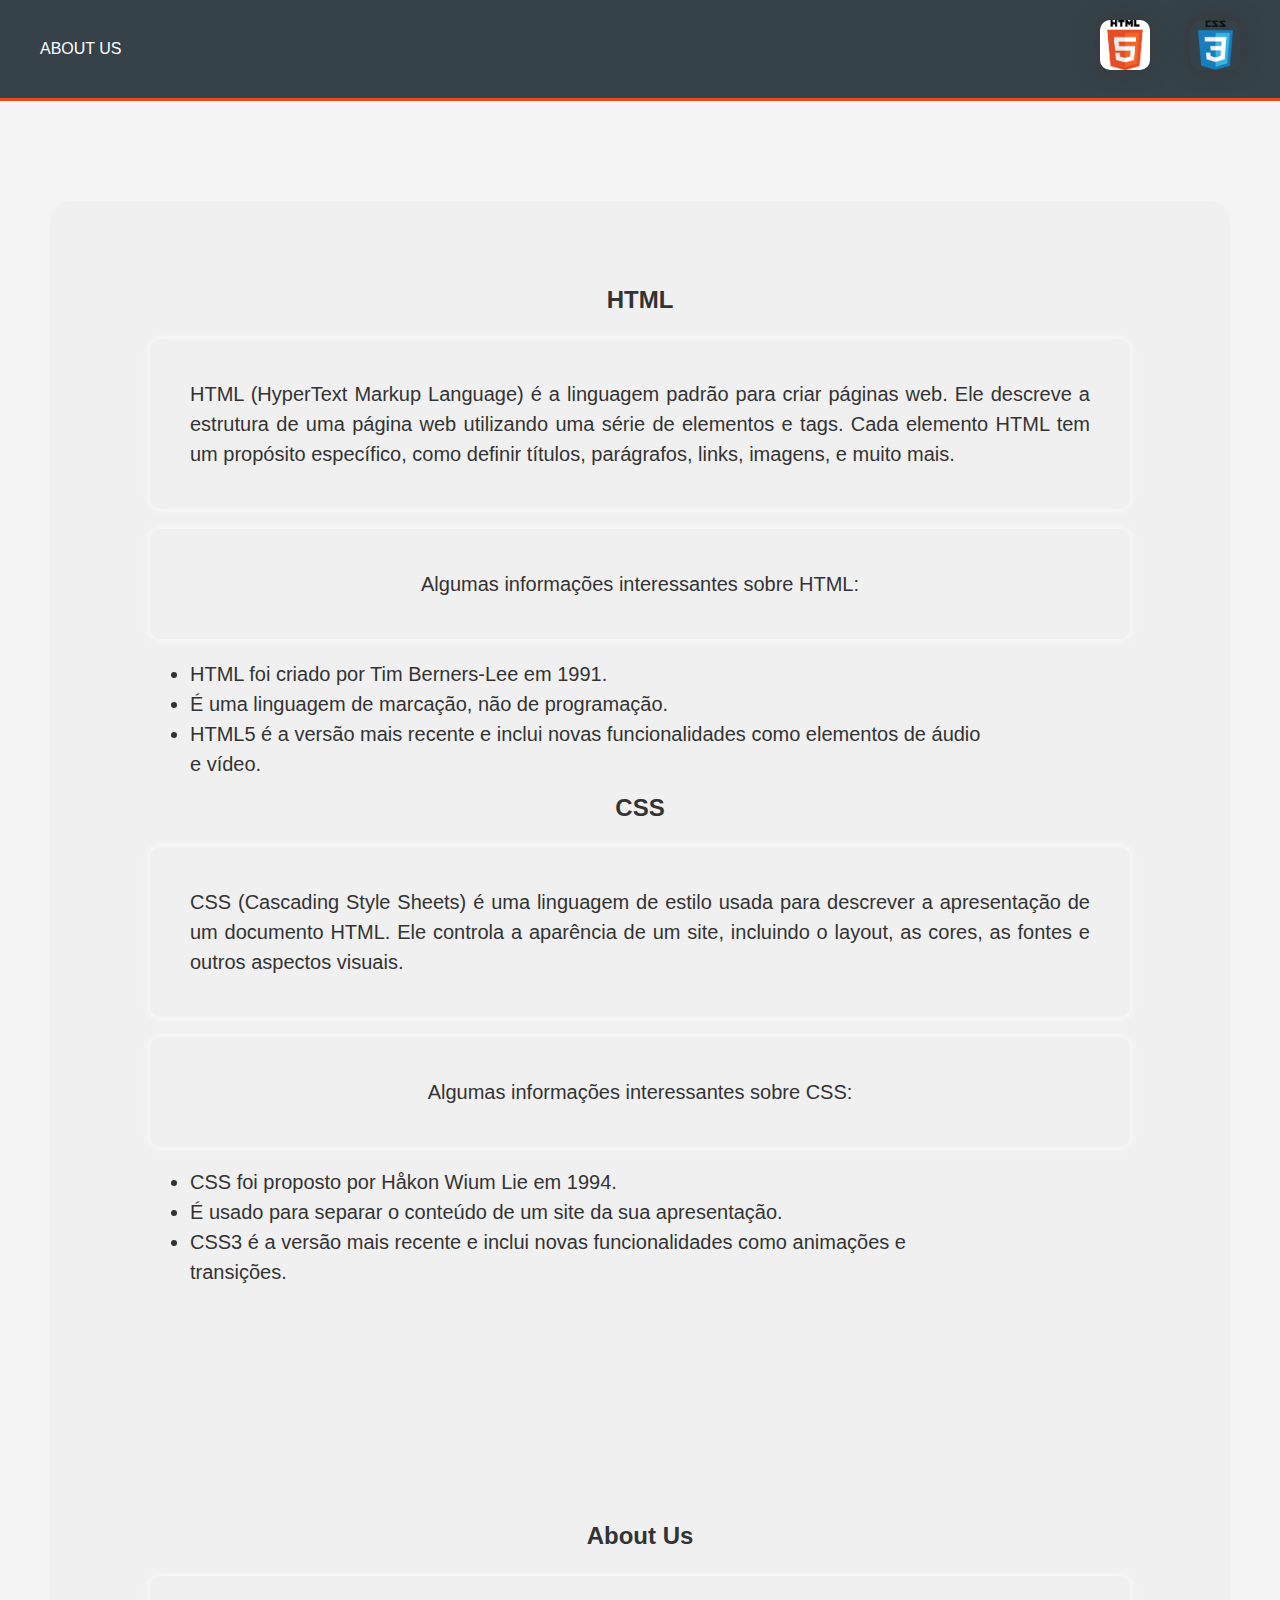
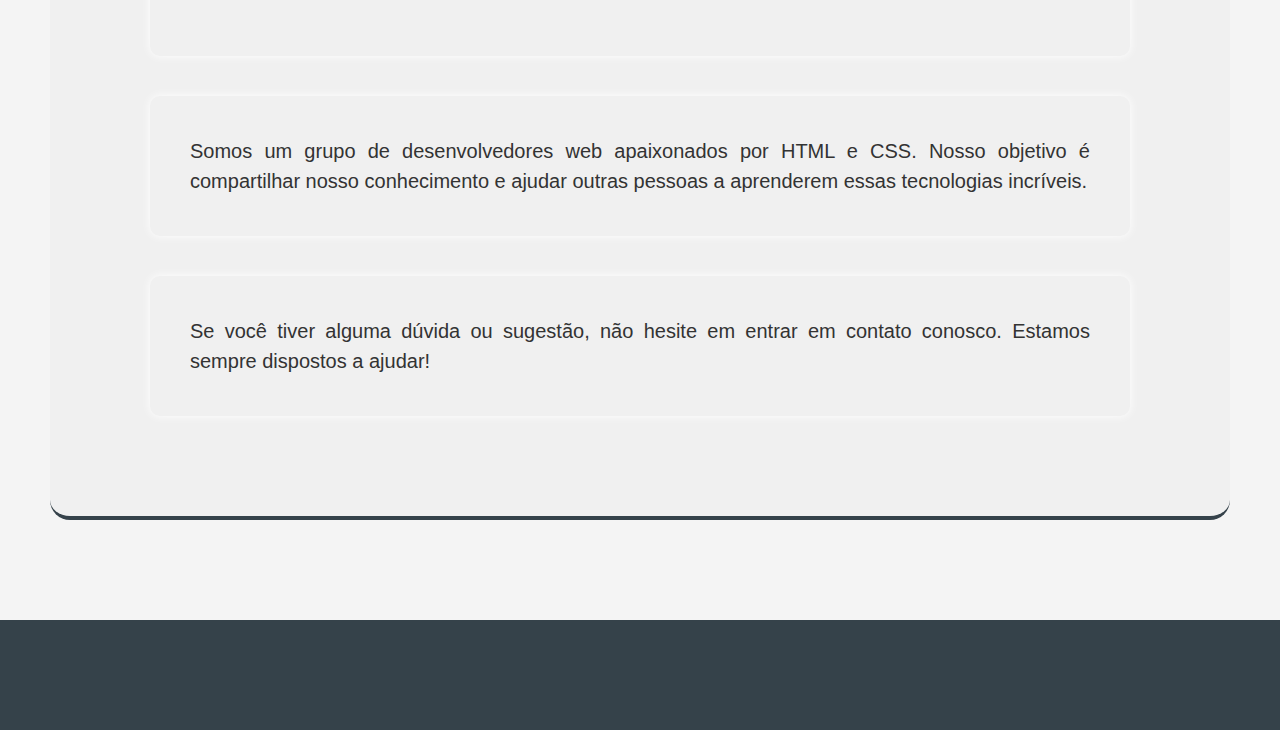
<file: index.html>
<!DOCTYPE html>
<html lang="pt-br">

<head>
    <meta charset="UTF-8">
    <meta name="viewport" content="width=device-width, initial-scale=1.0">
    <title>Aprendendo HTML e CSS</title>
    <link rel="stylesheet" href="./styles/general-style.css">
    <link rel="stylesheet" href="./styles/header-style.css">
    <link rel="stylesheet" href="./styles/footer-style.css">
    <link rel="stylesheet" href="./styles/list-style.css">
    <link rel="stylesheet" href="./styles/table-style.css">
    <link rel="stylesheet" href="./styles/titles.css">
</head>

<body>
    <header>
        <nav>
            <div>
                <a href="#about_section">About US</a>
            </div>
            <div>
                <a href="src/modules/about-html/index.html">
                    <img
                        class="logo"
                        src="src/assets/images/logo-html-1200x1200.png"
                        alt="HTML Logo"
                        style="width: 50px; height: 50px"
                    />
                </a>
                <a href="src/modules/about-css/index.html">
                    <img
                        class="logo"
                        src="src/assets/images/logo-css-288x288.png"
                        alt="CSS Logo"
                        style="width: 50px; height: 50px"
                    />
                </a>
            </div>
        </nav>
    </header>
    <main>
        <div class="intro">
            <h2>
                HTML
            </h2>
            <div>
                <p class="p_main">HTML (HyperText Markup Language) é a linguagem padrão para criar páginas web. Ele descreve a
                    estrutura de uma página web utilizando uma série de elementos e tags. Cada elemento HTML tem um
                    propósito específico, como definir títulos, parágrafos, links, imagens, e muito mais.</p>
                <p class="p_main">Algumas informações interessantes sobre HTML:</p>
                <ul>
                    <li>HTML foi criado por Tim Berners-Lee em 1991.</li>
                    <li>É uma linguagem de marcação, não de programação.</li>
                    <li>HTML5 é a versão mais recente e inclui novas funcionalidades como elementos de áudio e
                        vídeo.
                    </li>
                </ul>
            </div>

            <div>
                <h2>
                    CSS
                </h2>
                <div>
                    <p class="p_main">CSS (Cascading Style Sheets) é uma linguagem de estilo usada para descrever a apresentação de um
                        documento HTML. Ele controla a aparência de um site, incluindo o layout, as cores, as fontes e
                        outros aspectos visuais.</p>
                    <p class="p_main">Algumas informações interessantes sobre CSS:</p>
                    <ul>
                        <li>CSS foi proposto por Håkon Wium Lie em 1994.</li>
                        <li>É usado para separar o conteúdo de um site da sua apresentação.</li>
                        <li>CSS3 é a versão mais recente e inclui novas funcionalidades como animações e
                            transições.
                        </li>
                    </ul>
                </div>
            </div>

        </div>

        <section class="about_section" id="about_section">
            <h2>About Us</h2>
            <p>

            </p>
            <p>
                Somos um grupo de desenvolvedores web apaixonados por HTML e CSS. Nosso objetivo é compartilhar nosso
                conhecimento e ajudar outras pessoas a aprenderem essas tecnologias incríveis.
            </p>
            <p>Se você tiver alguma dúvida ou sugestão, não hesite em entrar em contato conosco. Estamos sempre
                dispostos a ajudar!</p>
        </section>
    </main>
    <footer>

    </footer>
</body>

</html>
</file>
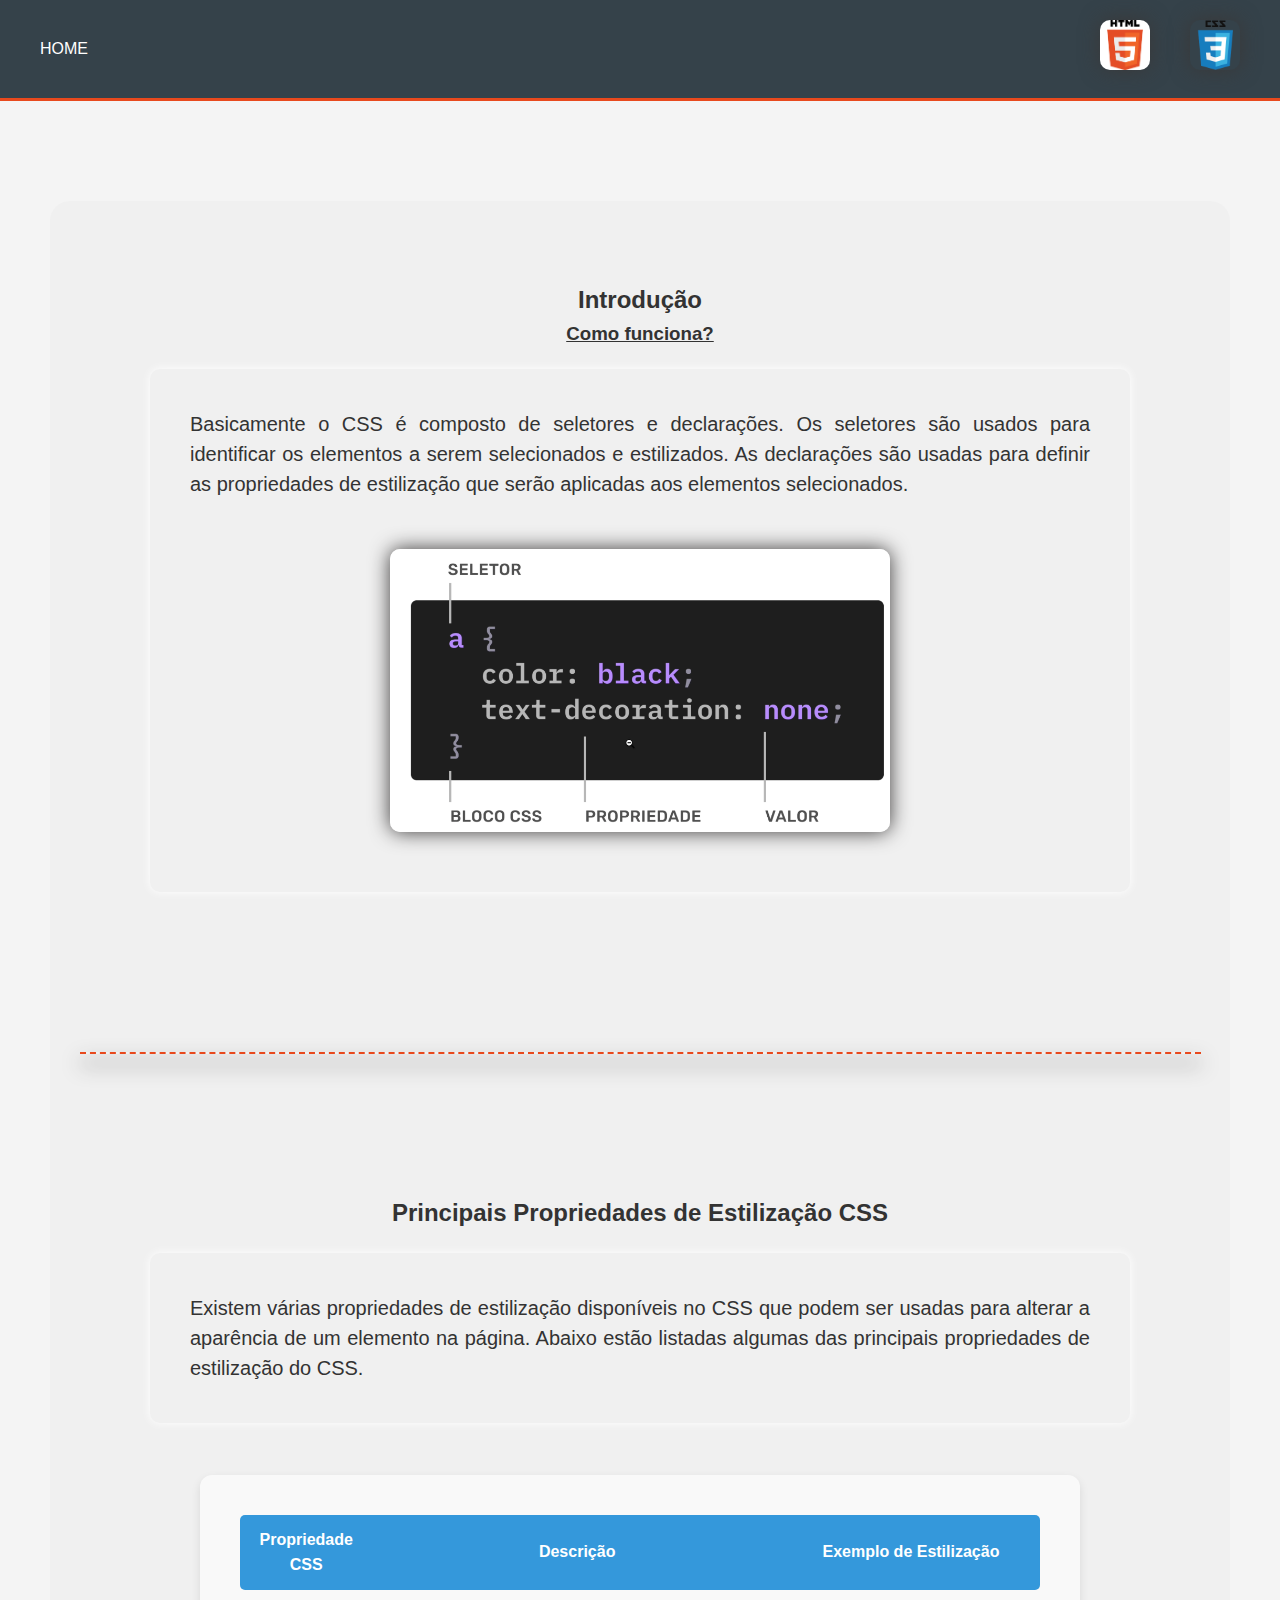
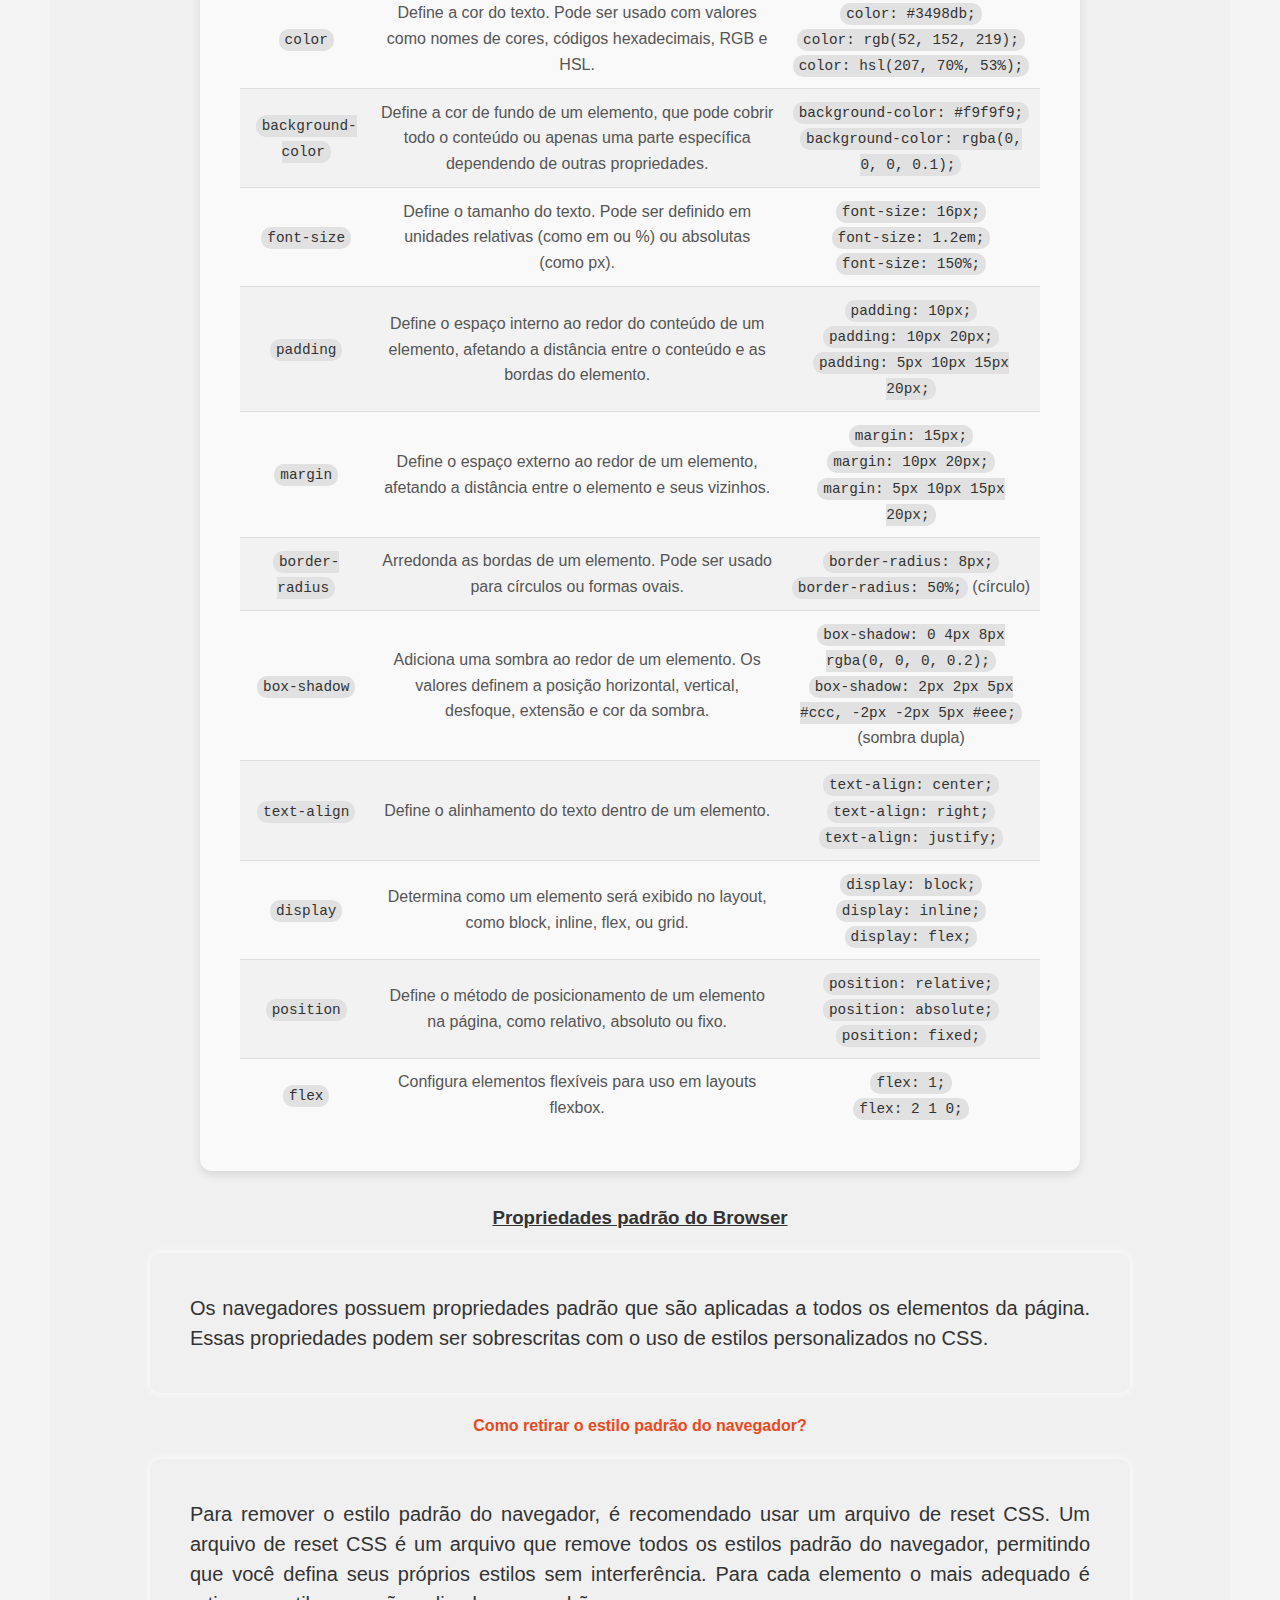
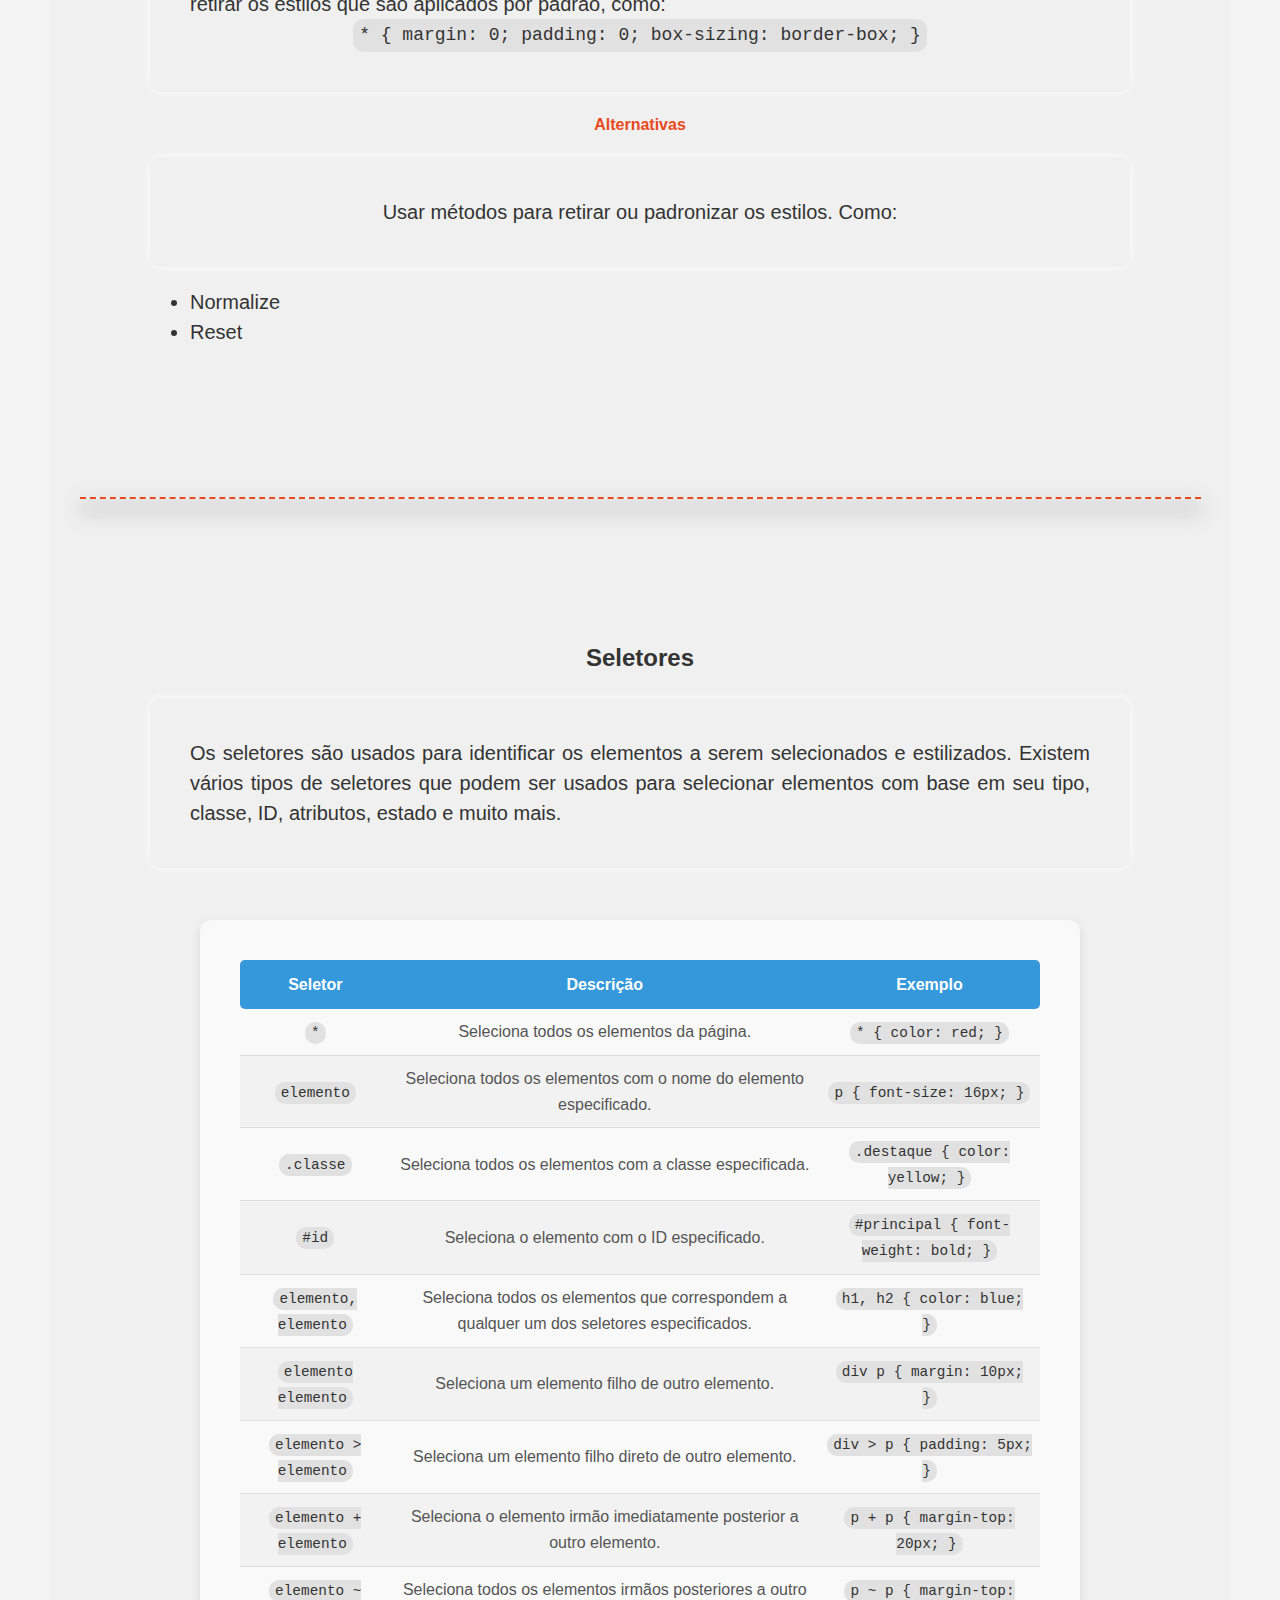
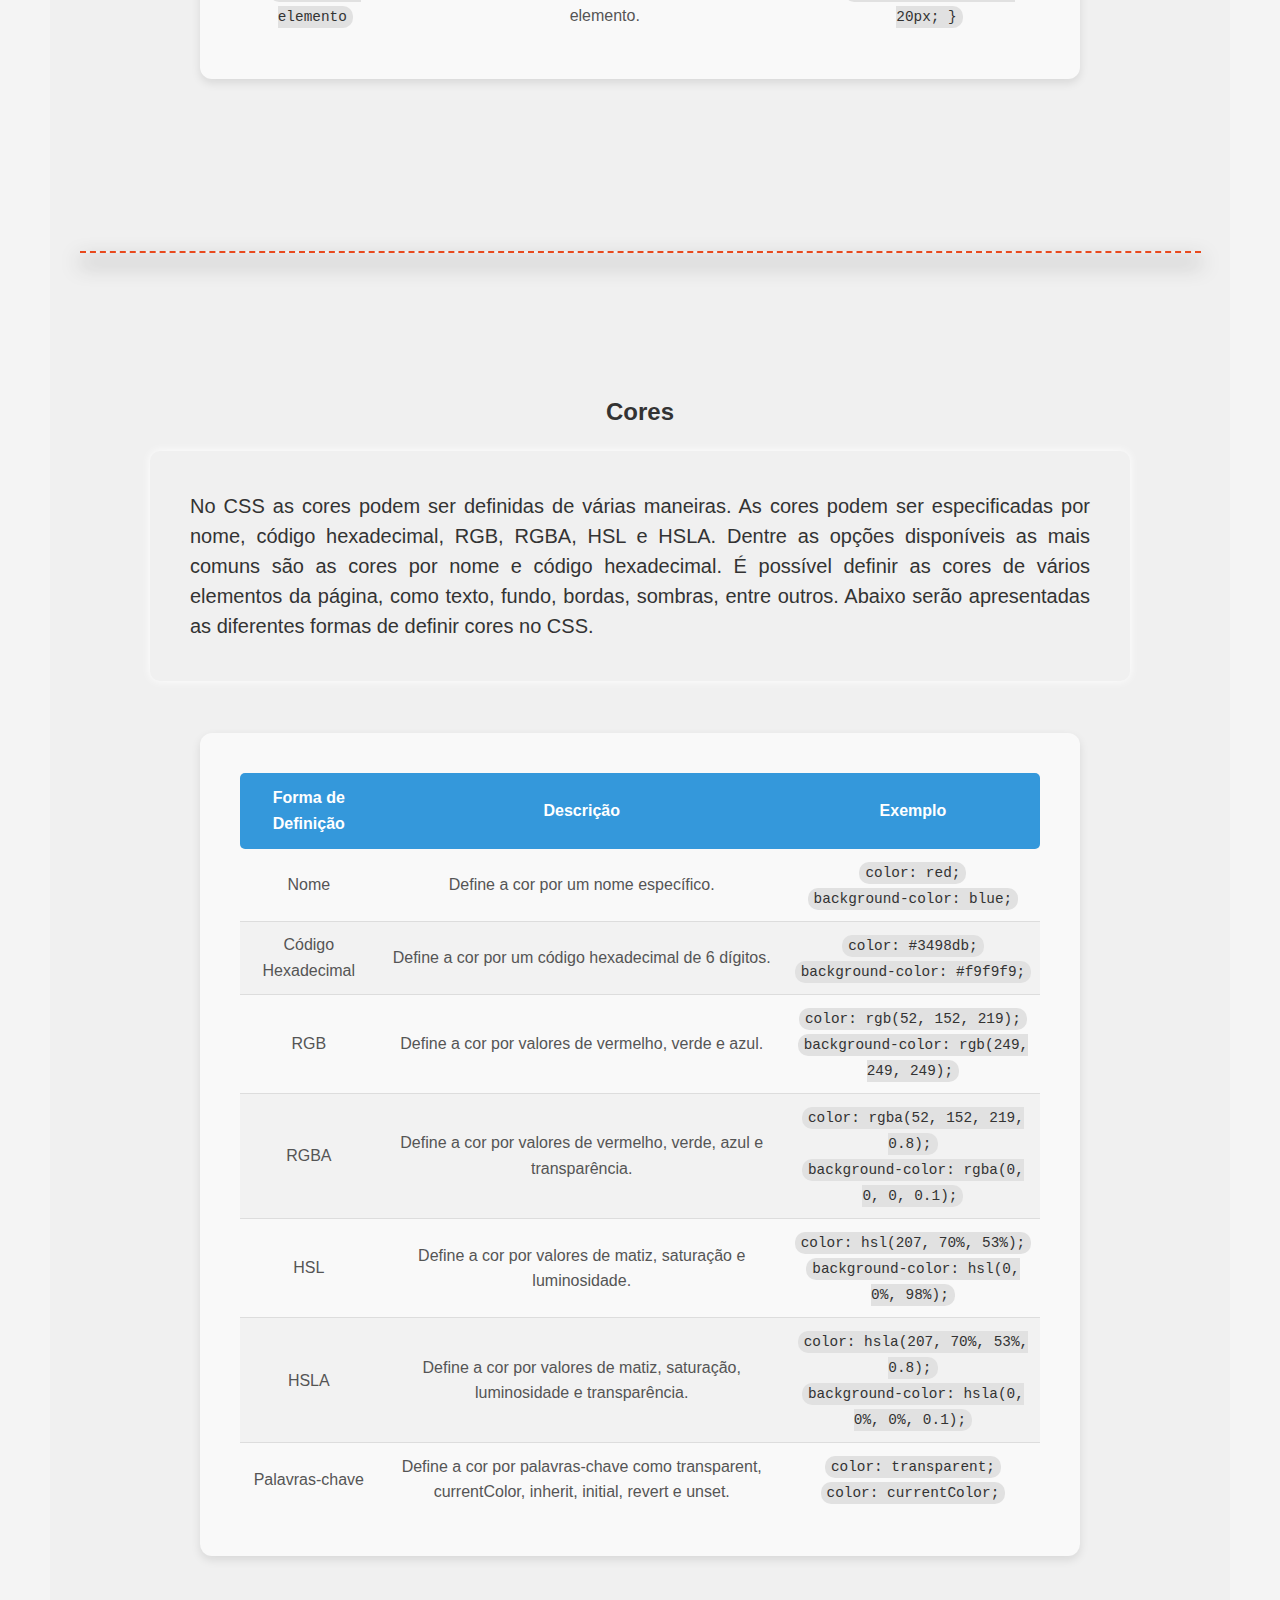
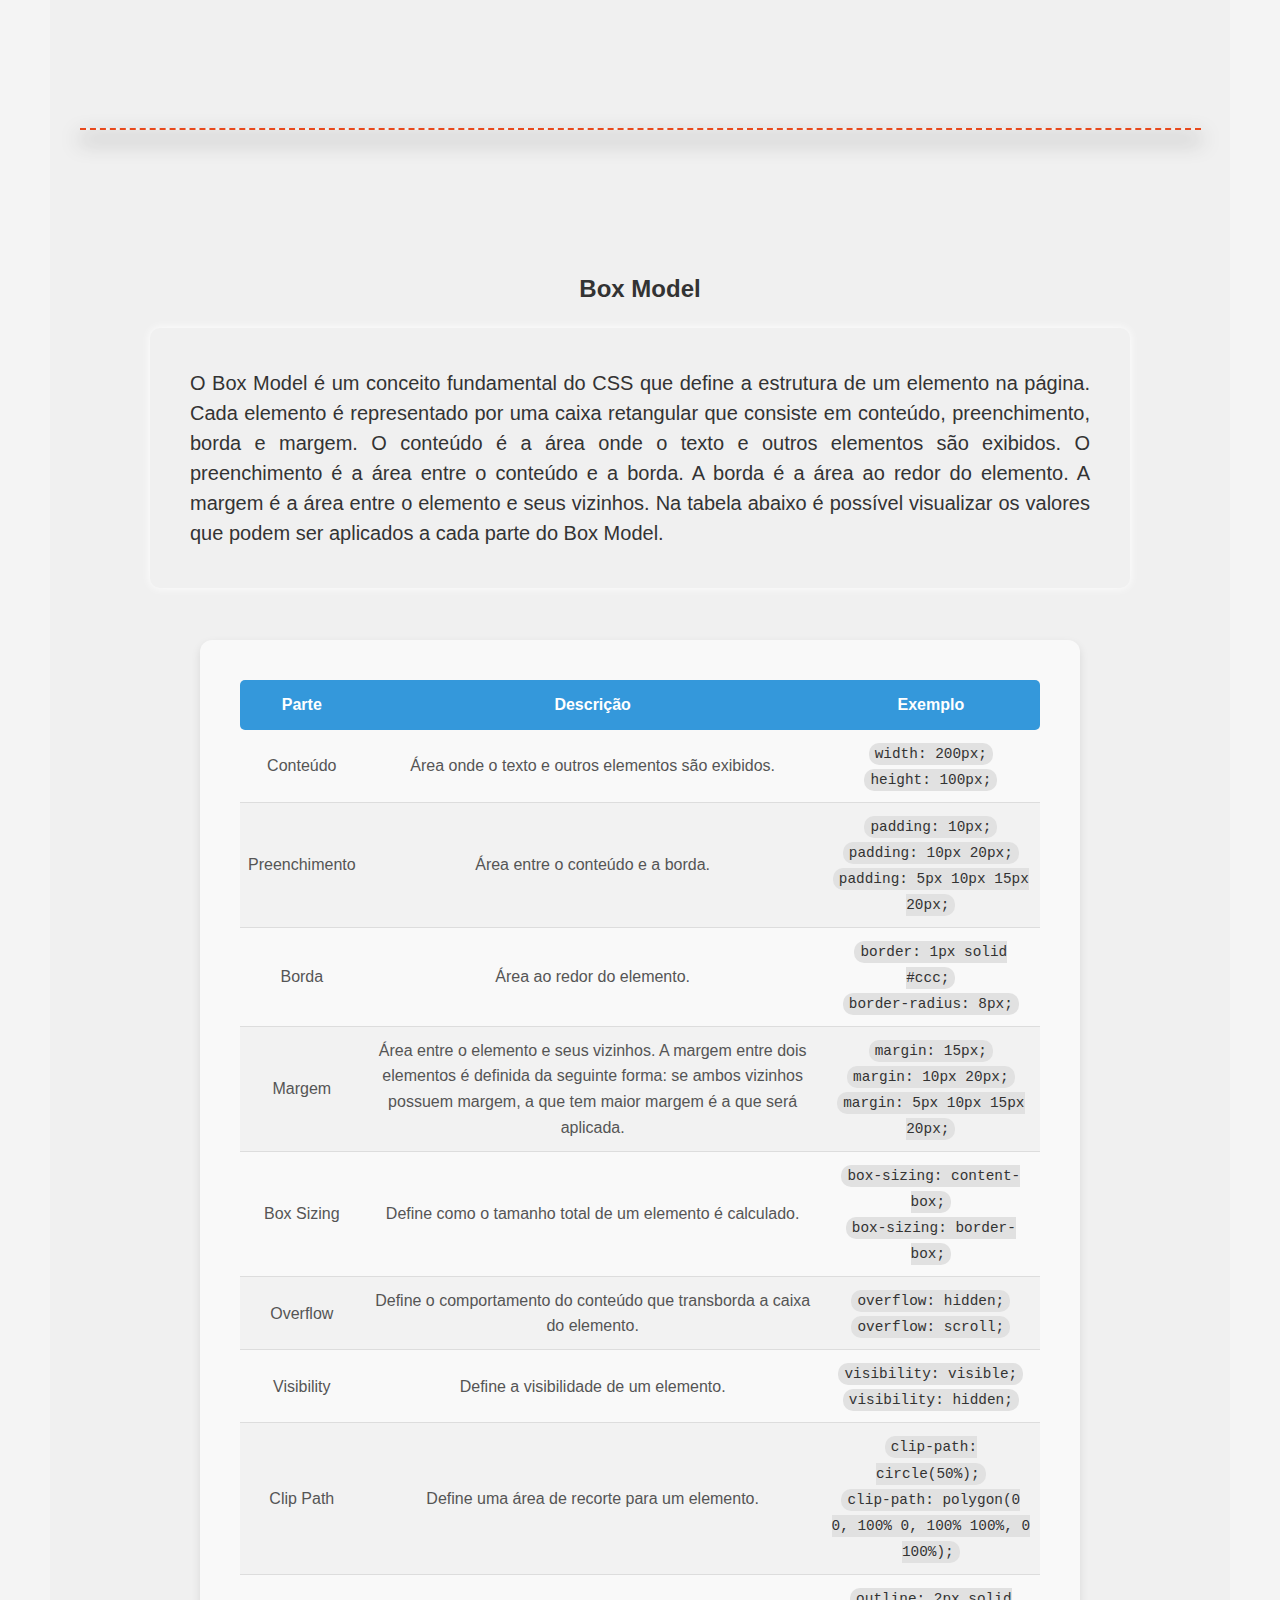
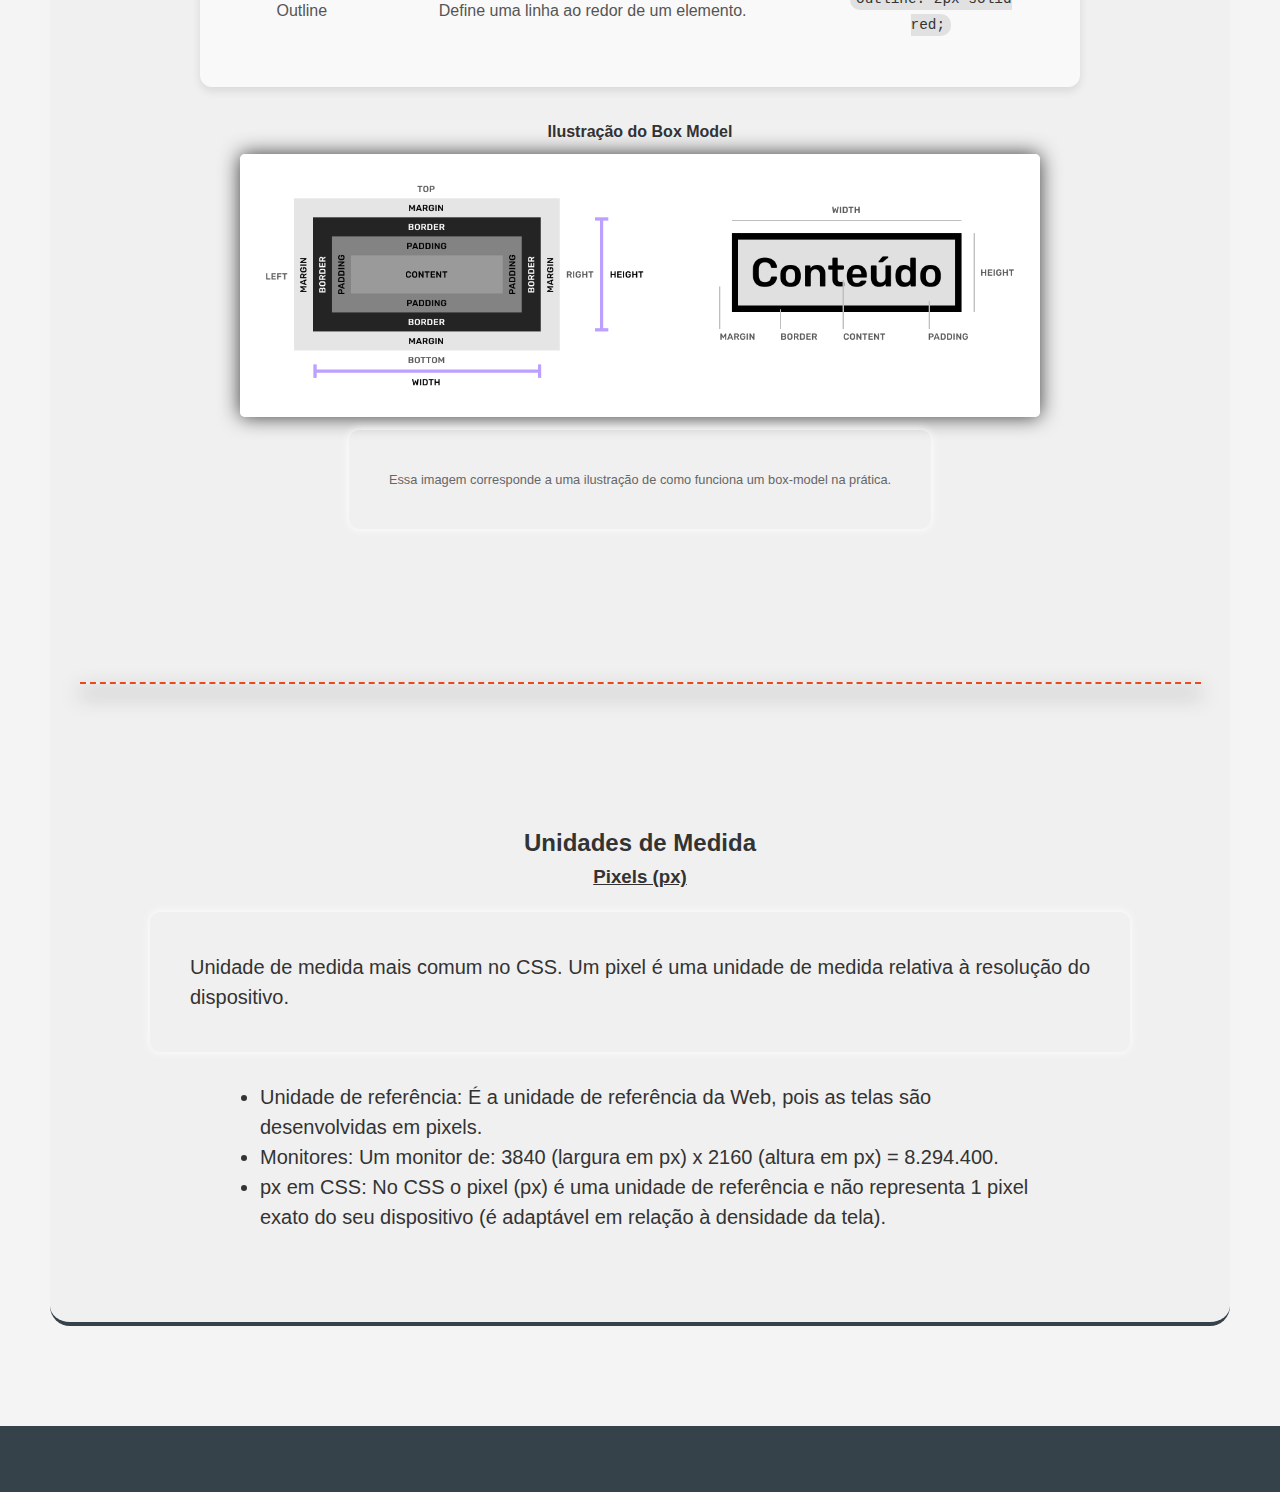
<file: src/modules/about-css/index.html>
<!DOCTYPE html>
<html lang="pt-br">
	<head>
		<meta charset="UTF-8" />
		<meta name="viewport" content="width=device-width, initial-scale=1.0" />
		<title>CSS</title>

		<link rel="stylesheet" href="../../../styles/general-style.css" />
		<link rel="stylesheet" href="../../../styles/header-style.css" />
		<link rel="stylesheet" href="../../../styles/footer-style.css" />
		<link rel="stylesheet" href="../../../styles/table-style.css" />
		<link rel="stylesheet" href="../../../styles/list-style.css" />
		<link rel="stylesheet" href="../../../styles/titles.css">

		<link rel="stylesheet" href="style.css" />
	</head>

	<body>
		<header>
			<nav>
				<div>
					<a href="../../../index.html">Home</a>
				</div>
				<div>
					<a href="../about-html/index.html">
						<img
							class="logo"
							src="../../assets/images/logo-html-1200x1200.png"
							alt="HTML Logo"
							style="width: 50px; height: 50px"
						/>
					</a>
					<a href="../about-css/index.html">
						<img
							class="logo"
							src="../../assets/images/logo-css-288x288.png"
							alt="CSS Logo"
							style="width: 50px; height: 50px"
						/>
					</a>
				</div>
			</nav>
		</header>
		<main>
			<section class="intro">
				<h2>Introdução</h2>

				<h3>Como funciona?</h3>
				<p class="p_intro">
					Basicamente o CSS é composto de seletores e declarações. Os
					seletores são usados para identificar os elementos a serem
					selecionados e estilizados. As declarações são usadas para
					definir as propriedades de estilização que serão aplicadas
					aos elementos selecionados.

					<img
						class="img_format_1"
						src="../../assets/images/css_images/formato-css.png"
						alt="Formato de uma declaração CSS"
					/>
				</p>
			</section>
			<div class="separator"></div>
			<section>
				<h2>Principais Propriedades de Estilização CSS</h2>
				<p>
					Existem várias propriedades de estilização disponíveis no
					CSS que podem ser usadas para alterar a aparência de um
					elemento na página. Abaixo estão listadas algumas das
					principais propriedades de estilização do CSS.
				</p>
				<div class="table-container">
					<table>
						<thead>
							<tr>
								<th>Propriedade CSS</th>
								<th>Descrição</th>
								<th>Exemplo de Estilização</th>
							</tr>
						</thead>
						<tbody>
							<tr>
								<td><code>color</code></td>
								<td>
									Define a cor do texto. Pode ser usado com
									valores como nomes de cores, códigos
									hexadecimais, RGB e HSL.
								</td>
								<td>
									<code>color: #3498db;</code>
									<br />
									<code>color: rgb(52, 152, 219);</code>
									<br />
									<code>color: hsl(207, 70%, 53%);</code>
								</td>
							</tr>
							<tr>
								<td><code>background-color</code></td>
								<td>
									Define a cor de fundo de um elemento, que
									pode cobrir todo o conteúdo ou apenas uma
									parte específica dependendo de outras
									propriedades.
								</td>
								<td>
									<code>background-color: #f9f9f9;</code>
									<br />
									<code>
										background-color: rgba(0, 0, 0, 0.1);
									</code>
								</td>
							</tr>
							<tr>
								<td><code>font-size</code></td>
								<td>
									Define o tamanho do texto. Pode ser definido
									em unidades relativas (como em ou %) ou
									absolutas (como px).
								</td>
								<td>
									<code>font-size: 16px;</code>
									<br />
									<code>font-size: 1.2em;</code>
									<br />
									<code>font-size: 150%;</code>
								</td>
							</tr>
							<tr>
								<td><code>padding</code></td>
								<td>
									Define o espaço interno ao redor do conteúdo
									de um elemento, afetando a distância entre o
									conteúdo e as bordas do elemento.
								</td>
								<td>
									<code>padding: 10px;</code>
									<br />
									<code>padding: 10px 20px;</code>
									<br />
									<code>padding: 5px 10px 15px 20px;</code>
								</td>
							</tr>
							<tr>
								<td><code>margin</code></td>
								<td>
									Define o espaço externo ao redor de um
									elemento, afetando a distância entre o
									elemento e seus vizinhos.
								</td>
								<td>
									<code>margin: 15px;</code>
									<br />
									<code>margin: 10px 20px;</code>
									<br />
									<code>margin: 5px 10px 15px 20px;</code>
								</td>
							</tr>
							<tr>
								<td><code>border-radius</code></td>
								<td>
									Arredonda as bordas de um elemento. Pode ser
									usado para círculos ou formas ovais.
								</td>
								<td>
									<code>border-radius: 8px;</code>
									<br />
									<code>border-radius: 50%;</code>
									(círculo)
								</td>
							</tr>
							<tr>
								<td><code>box-shadow</code></td>
								<td>
									Adiciona uma sombra ao redor de um elemento.
									Os valores definem a posição horizontal,
									vertical, desfoque, extensão e cor da
									sombra.
								</td>
								<td>
									<code>
										box-shadow: 0 4px 8px rgba(0, 0, 0,
										0.2);
									</code>
									<br />
									<code>
										box-shadow: 2px 2px 5px #ccc, -2px -2px
										5px #eee;
									</code>
									(sombra dupla)
								</td>
							</tr>
							<tr>
								<td><code>text-align</code></td>
								<td>
									Define o alinhamento do texto dentro de um
									elemento.
								</td>
								<td>
									<code>text-align: center;</code>
									<br />
									<code>text-align: right;</code>
									<br />
									<code>text-align: justify;</code>
								</td>
							</tr>
							<tr>
								<td><code>display</code></td>
								<td>
									Determina como um elemento será exibido no
									layout, como block, inline, flex, ou grid.
								</td>
								<td>
									<code>display: block;</code>
									<br />
									<code>display: inline;</code>
									<br />
									<code>display: flex;</code>
								</td>
							</tr>
							<tr>
								<td><code>position</code></td>
								<td>
									Define o método de posicionamento de um
									elemento na página, como relativo, absoluto
									ou fixo.
								</td>
								<td>
									<code>position: relative;</code>
									<br />
									<code>position: absolute;</code>
									<br />
									<code>position: fixed;</code>
								</td>
							</tr>
							<tr>
								<td><code>flex</code></td>
								<td>
									Configura elementos flexíveis para uso em
									layouts flexbox.
								</td>
								<td>
									<code>flex: 1;</code>
									<br />
									<code>flex: 2 1 0;</code>
								</td>
							</tr>
						</tbody>
					</table>
				</div>
				<div>
					<h3>
						Propriedades padrão do Browser
					</h3>
					<p>
						Os navegadores possuem propriedades padrão que são
						aplicadas a todos os elementos da página. Essas
						propriedades podem ser sobrescritas com o uso de
						estilos personalizados no CSS.
					</p>
					<div>
						<h4>
							Como retirar o estilo padrão do navegador?
						</h4>
						<p>
							Para remover o estilo padrão do navegador, é
							recomendado usar um arquivo de reset CSS. Um arquivo
							de reset CSS é um arquivo que remove todos os estilos
							padrão do navegador, permitindo que você defina seus
							próprios estilos sem interferência. Para cada elemento o mais adequado é retirar os estilos que são aplicados por padrão, como:
							<code>
								* { margin: 0; padding: 0; box-sizing: border-box; }
							</code>
						</p>
						<h4>
							Alternativas
						</h4>
						<p>
							Usar métodos para retirar ou padronizar os estilos. Como:
						</p>
						<ul>
							<li>Normalize</li>
							<li>Reset</li>
						</ul>
					</div>
				</div>
			</section>
			<div class="separator"></div>
			<section>
				<h2>Seletores</h2>
				<p>
					Os seletores são usados para identificar os elementos a
					serem selecionados e estilizados. Existem vários tipos de
					seletores que podem ser usados para selecionar elementos com
					base em seu tipo, classe, ID, atributos, estado e muito
					mais.
				</p>
				<div class="table-container">
					<table>
						<thead>
							<tr>
								<th>Seletor</th>
								<th>Descrição</th>
								<th>Exemplo</th>
							</tr>
						</thead>
						<tbody>
							<tr>
								<td><code>*</code></td>
								<td>Seleciona todos os elementos da página.</td>
								<td>
									<code>* { color: red; }</code>
								</td>
							</tr>
							<tr>
								<td><code>elemento</code></td>
								<td>
									Seleciona todos os elementos com o nome do
									elemento especificado.
								</td>
								<td>
									<code>p { font-size: 16px; }</code>
								</td>
							</tr>
							<tr>
								<td><code>.classe</code></td>
								<td>
									Seleciona todos os elementos com a classe
									especificada.
								</td>
								<td>
									<code>.destaque { color: yellow; }</code>
								</td>
							</tr>
							<tr>
								<td><code>#id</code></td>
								<td>
									Seleciona o elemento com o ID especificado.
								</td>
								<td>
									<code>
										#principal { font-weight: bold; }
									</code>
								</td>
							</tr>
							<tr>
								<td><code>elemento, elemento</code></td>
								<td>
									Seleciona todos os elementos que
									correspondem a qualquer um dos seletores
									especificados.
								</td>
								<td>
									<code>h1, h2 { color: blue; }</code>
								</td>
							</tr>
							<tr>
								<td><code>elemento elemento</code></td>
								<td>
									Seleciona um elemento filho de outro
									elemento.
								</td>
								<td>
									<code>div p { margin: 10px; }</code>
								</td>
							</tr>
							<tr>
								<td><code>elemento > elemento</code></td>
								<td>
									Seleciona um elemento filho direto de outro
									elemento.
								</td>
								<td>
									<code>div > p { padding: 5px; }</code>
								</td>
							</tr>
							<tr>
								<td><code>elemento + elemento</code></td>
								<td>
									Seleciona o elemento irmão imediatamente
									posterior a outro elemento.
								</td>
								<td>
									<code>p + p { margin-top: 20px; }</code>
								</td>
							</tr>
							<tr>
								<td><code>elemento ~ elemento</code></td>
								<td>
									Seleciona todos os elementos irmãos
									posteriores a outro elemento.
								</td>
								<td>
									<code>p ~ p { margin-top: 20px; }</code>
								</td>
							</tr>
						</tbody>
					</table>
				</div>
			</section>
			<div class="separator"></div>
			<section>
				<h2>Cores</h2>
				<p>
					No CSS as cores podem ser definidas de várias maneiras. As
					cores podem ser especificadas por nome, código hexadecimal,
					RGB, RGBA, HSL e HSLA. Dentre as opções disponíveis as mais
					comuns são as cores por nome e código hexadecimal. É
					possível definir as cores de vários elementos da página,
					como texto, fundo, bordas, sombras, entre outros. Abaixo
					serão apresentadas as diferentes formas de definir cores no
					CSS.
				</p>
				<div class="table-container">
					<table>
						<thead>
							<tr>
								<th>Forma de Definição</th>
								<th>Descrição</th>
								<th>Exemplo</th>
							</tr>
						</thead>
						<tbody>
							<tr>
								<td>Nome</td>
								<td>Define a cor por um nome específico.</td>
								<td>
									<code>color: red;</code>
									<br />
									<code>background-color: blue;</code>
								</td>
							</tr>
							<tr>
								<td>Código Hexadecimal</td>
								<td>
									Define a cor por um código hexadecimal de 6
									dígitos.
								</td>
								<td>
									<code>color: #3498db;</code>
									<br />
									<code>background-color: #f9f9f9;</code>
								</td>
							</tr>
							<tr>
								<td>RGB</td>
								<td>
									Define a cor por valores de vermelho, verde
									e azul.
								</td>
								<td>
									<code>color: rgb(52, 152, 219);</code>
									<br />
									<code>
										background-color: rgb(249, 249, 249);
									</code>
								</td>
							</tr>
							<tr>
								<td>RGBA</td>
								<td>
									Define a cor por valores de vermelho, verde,
									azul e transparência.
								</td>
								<td>
									<code>color: rgba(52, 152, 219, 0.8);</code>
									<br />
									<code>
										background-color: rgba(0, 0, 0, 0.1);
									</code>
								</td>
							</tr>
							<tr>
								<td>HSL</td>
								<td>
									Define a cor por valores de matiz, saturação
									e luminosidade.
								</td>
								<td>
									<code>color: hsl(207, 70%, 53%);</code>
									<br />
									<code>
										background-color: hsl(0, 0%, 98%);
									</code>
								</td>
							</tr>
							<tr>
								<td>HSLA</td>
								<td>
									Define a cor por valores de matiz,
									saturação, luminosidade e transparência.
								</td>
								<td>
									<code>
										color: hsla(207, 70%, 53%, 0.8);
									</code>
									<br />
									<code>
										background-color: hsla(0, 0%, 0%, 0.1);
									</code>
								</td>
							</tr>
							<tr>
								<td>Palavras-chave</td>
								<td>
									Define a cor por palavras-chave como
									transparent, currentColor, inherit, initial,
									revert e unset.
								</td>
								<td>
									<code>color: transparent;</code>
									<br />
									<code>color: currentColor;</code>
								</td>
							</tr>
						</tbody>
					</table>
				</div>
			</section>
			<div class="separator"></div>
			<section>
				<h2>
					Box Model
				</h2>
				<p>
					O Box Model é um conceito fundamental do CSS que define a
					estrutura de um elemento na página. Cada elemento é
					representado por uma caixa retangular que consiste em
					conteúdo, preenchimento, borda e margem. O conteúdo é a
					área onde o texto e outros elementos são exibidos. O
					preenchimento é a área entre o conteúdo e a borda. A borda é
					a área ao redor do elemento. A margem é a área entre o
					elemento e seus vizinhos. Na tabela abaixo é possível visualizar os valores que podem ser aplicados a cada parte do Box Model.
				</p>
				<div class="table-container">
					<table>
						<thead>
							<tr>
								<th>Parte</th>
								<th>Descrição</th>
								<th>Exemplo</th>
							</tr>
						</thead>
						<tbody>
							<tr>
								<td>Conteúdo</td>
								<td>
									Área onde o texto e outros elementos são
									exibidos.
								</td>
								<td>
									<code>width: 200px;</code>
									<br />
									<code>height: 100px;</code>
								</td>
							</tr>
							<tr>
								<td>Preenchimento</td>
								<td>
									Área entre o conteúdo e a borda.
								</td>
								<td>
									<code>padding: 10px;</code>
									<br />
									<code>padding: 10px 20px;</code>
									<br />
									<code>padding: 5px 10px 15px 20px;</code>
								</td>
							</tr>
							<tr>
								<td>Borda</td>
								<td>
									Área ao redor do elemento.
								</td>
								<td>
									<code>border: 1px solid #ccc;</code>
									<br />
									<code>border-radius: 8px;</code>
								</td>
							</tr>
							<tr>
								<td>Margem</td>
								<td>
									Área entre o elemento e seus vizinhos. A margem entre dois elementos é definida da seguinte forma: se ambos vizinhos possuem margem, a que tem maior margem é a que será aplicada.
								</td>
								<td>
									<code>margin: 15px;</code>
									<br />
									<code>margin: 10px 20px;</code>
									<br />
									<code>margin: 5px 10px 15px 20px;</code>
								</td>
							</tr>
							<tr>
								<td>Box Sizing</td>
								<td>
									Define como o tamanho total de um elemento é
									calculado.
								</td>
								<td>
									<code>box-sizing: content-box;</code>
									<br />
									<code>box-sizing: border-box;</code>
								</td>
							</tr>
							<tr>
								<td>Overflow</td>
								<td>
									Define o comportamento do conteúdo que
									transborda a caixa do elemento.
								</td>
								<td>
									<code>overflow: hidden;</code>
									<br />
									<code>overflow: scroll;</code>
								</td>
							</tr>
							<tr>
								<td>Visibility</td>
								<td>
									Define a visibilidade de um elemento.
								</td>
								<td>
									<code>visibility: visible;</code>
									<br />
									<code>visibility: hidden;</code>
								</td>
							</tr>
							<tr>
								<td>Clip Path</td>
								<td>
									Define uma área de recorte para um elemento.
								</td>
								<td>
									<code>clip-path: circle(50%);</code>
									<br />
									<code>clip-path: polygon(0 0, 100% 0, 100% 100%, 0 100%);</code>
								</td>
							</tr>
							<tr>
								<td>Outline</td>
								<td>
									Define uma linha ao redor de um elemento.
								</td>
								<td>
									<code>outline: 2px solid red;</code>
								</td>
							</tr>
						</tbody>
					</table>
				</div>
				<div class="img-div">
					<h4 class="img-title">
						Ilustração do Box Model
					</h4>
					<img id="" src="/src/assets/images/css_images/box-model.png" alt="Ilustração sobre como funciona o box-model.">
					<p class="caption">Essa imagem corresponde a uma ilustração de como funciona um box-model na prática.</p>
				</div>
			</section>
			<div class="separator"></div>
			 <section>
				<h2>Unidades de Medida</h2>
				<div class="comum-div">
					<h3>
						Pixels (px)
					</h3>
					<p>
						Unidade de medida mais comum no CSS. Um pixel é uma unidade de medida relativa à resolução do dispositivo.
					</p>
					<ul>
						<li>Unidade de referência:
							É a unidade de referência da Web, pois as telas são desenvolvidas em pixels.
						</li>
						<li>Monitores:
							Um monitor de: 3840 (largura em px) x 2160 (altura em px) = 8.294.400.
						</li>
						<li>
							px em CSS:
							No CSS o pixel (px) é uma unidade de referência e não representa 1 pixel exato do seu dispositivo (é adaptável em relação à densidade da tela).
						</li>
					</ul>
				</div>
			 </section>
		</main>
		<footer></footer>
	</body>
</html>
</file>
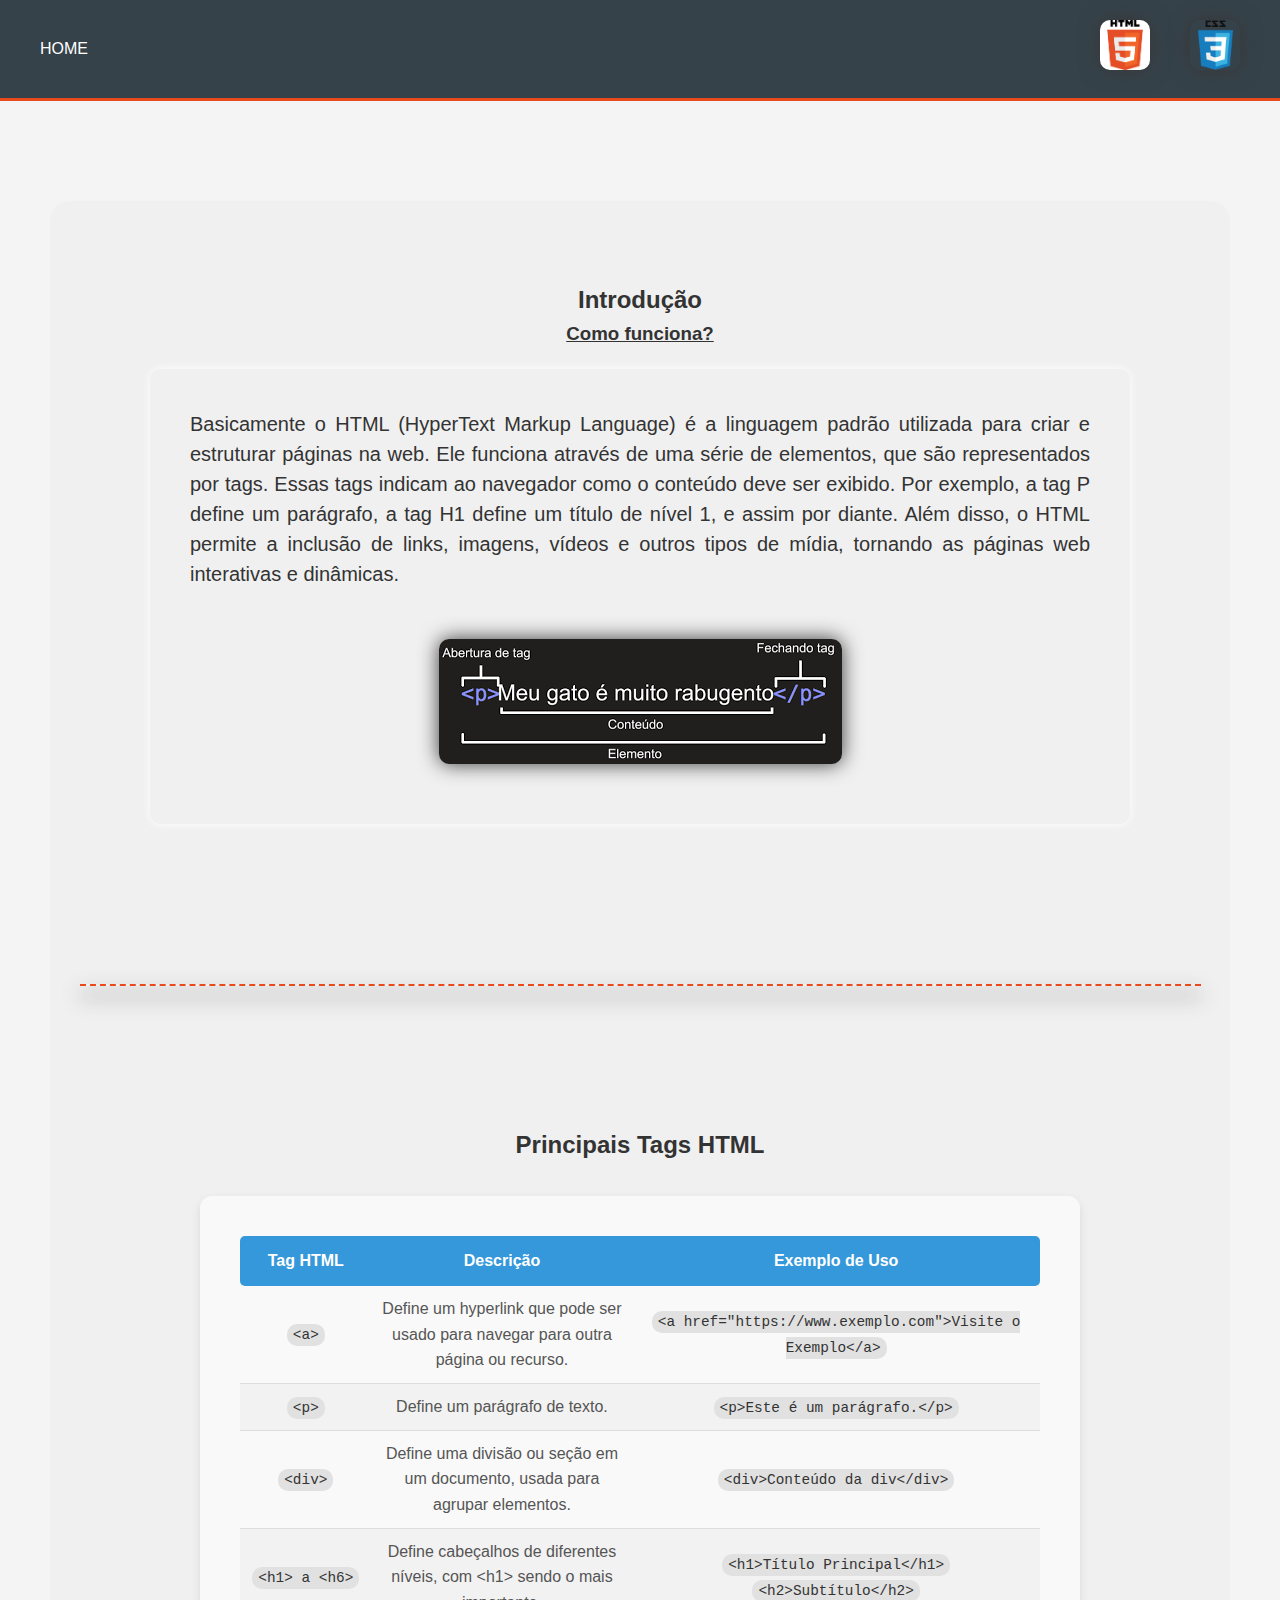
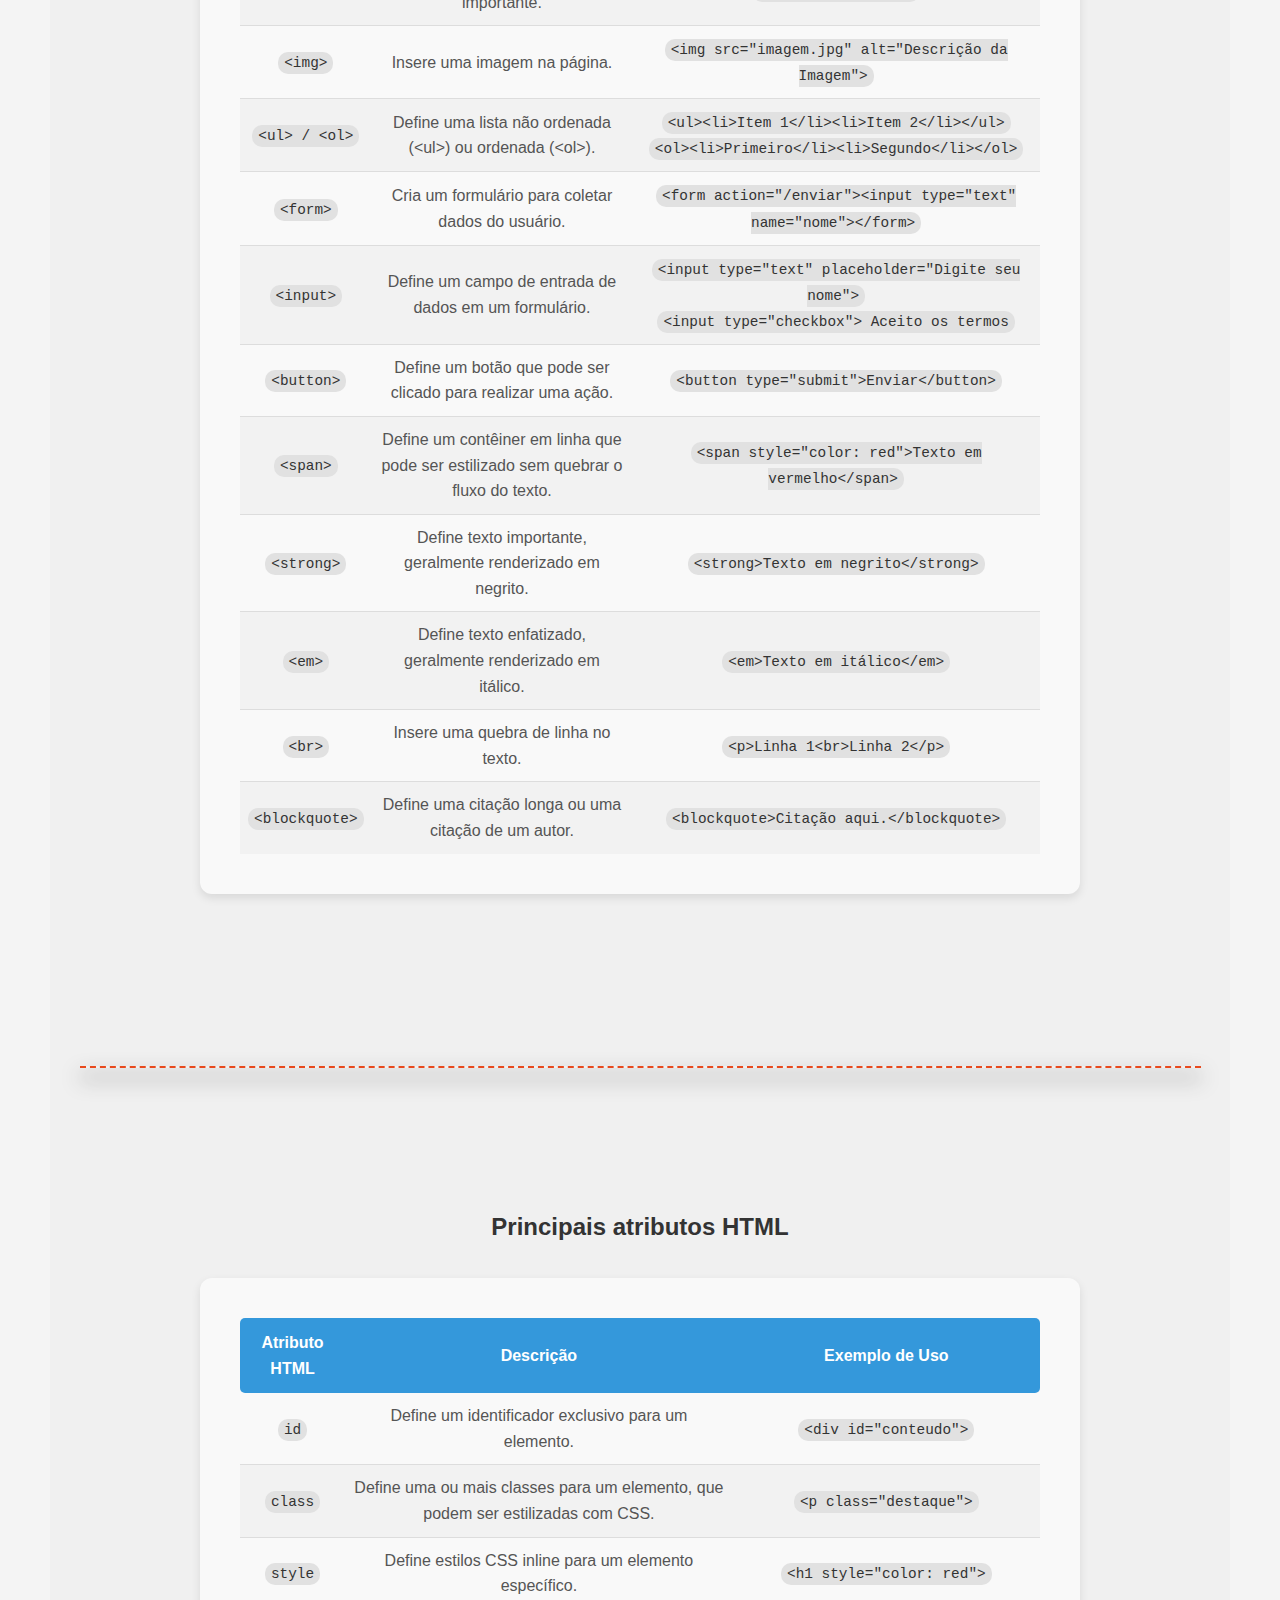
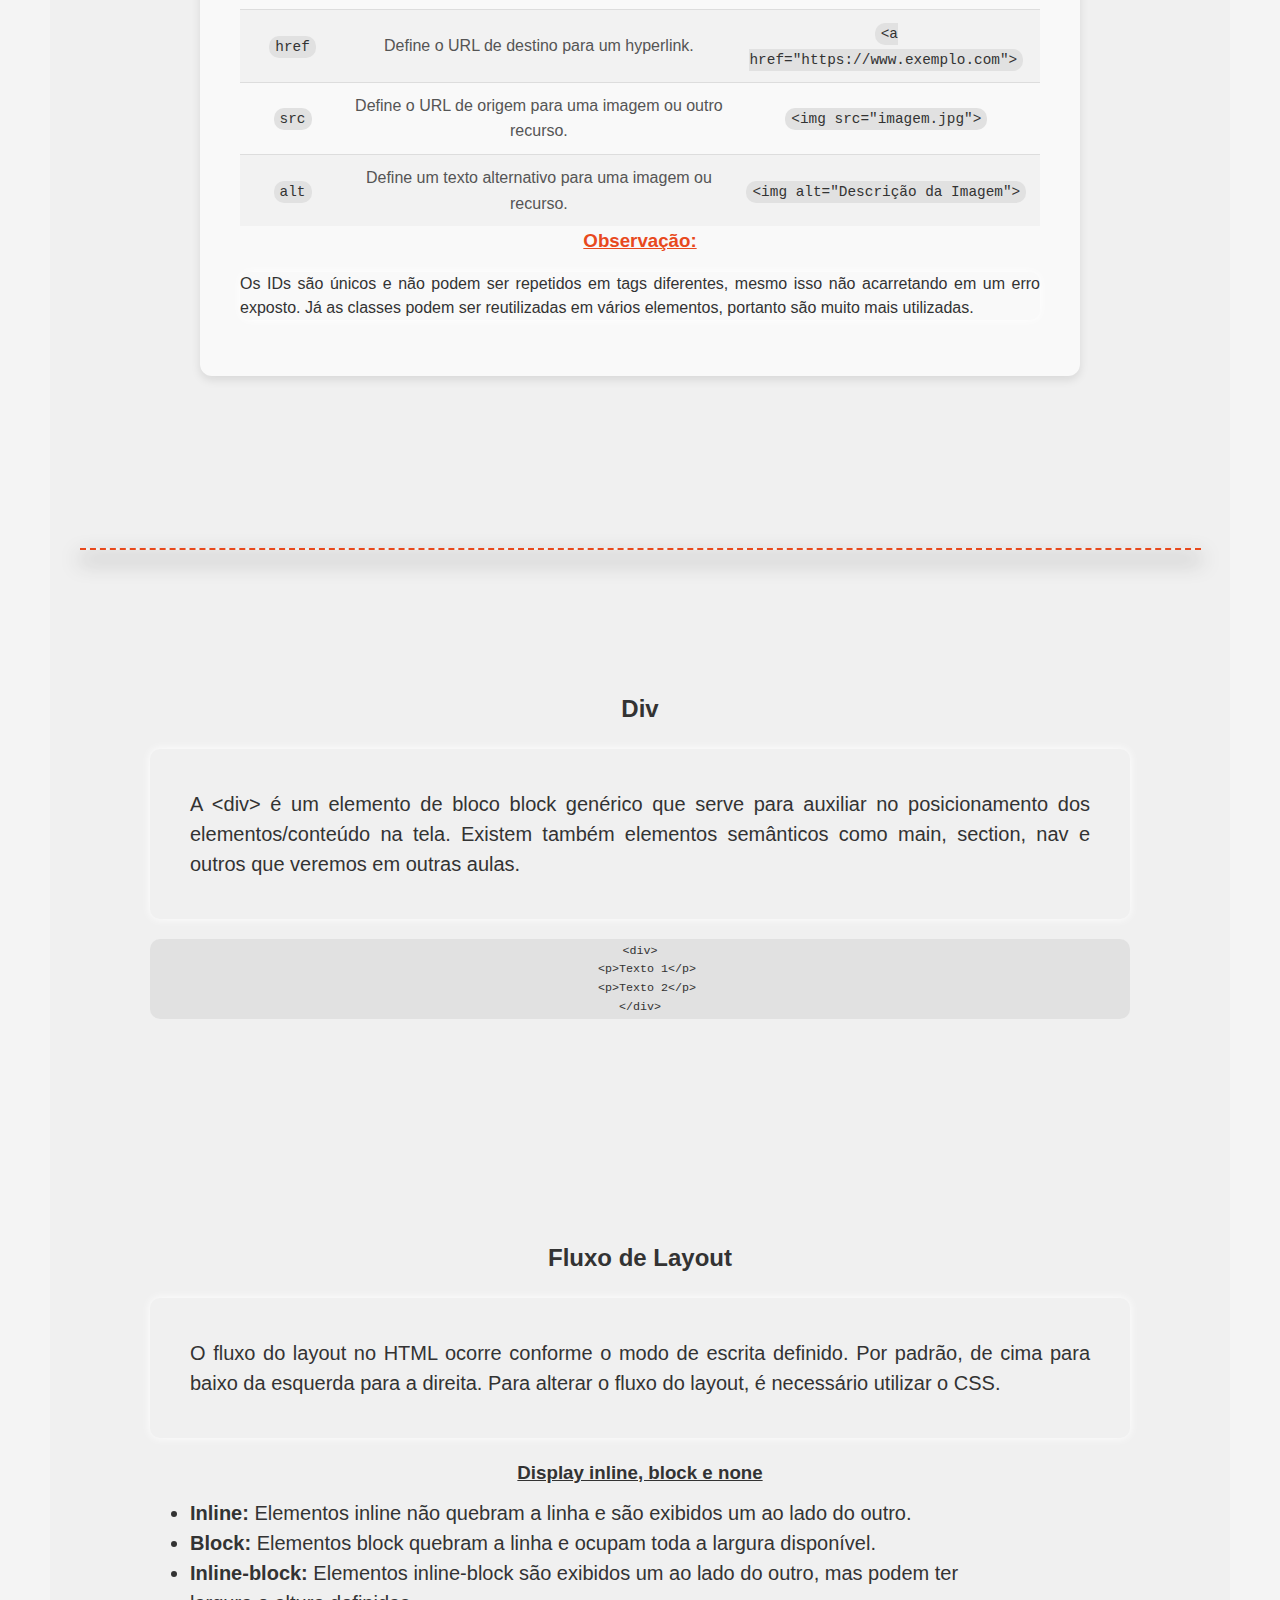
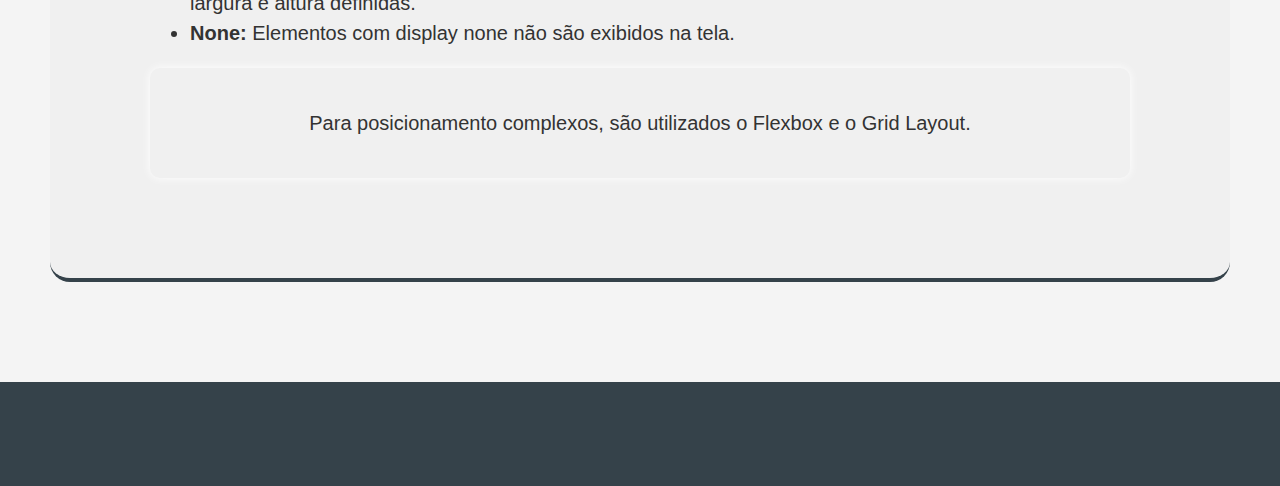
<file: src/modules/about-html/index.html>
<!DOCTYPE html>
<html lang="pt-br">
	<head>
		<meta charset="UTF-8" />
		<meta name="viewport" content="width=device-width, initial-scale=1.0" />
		<title>HTML</title>

		<link rel="stylesheet" href="../../../styles/general-style.css" />
		<link rel="stylesheet" href="../../../styles/header-style.css" />
		<link rel="stylesheet" href="../../../styles/footer-style.css" />
		<link rel="stylesheet" href="../../../styles/table-style.css" />
		<link rel="stylesheet" href="../../../styles/list-style.css" />
		<link rel="stylesheet" href="../../../styles/titles.css">

		<link rel="stylesheet" href="style.css" />
	</head>

	<body>
		<header>
			<nav>
				<div>
					<a href="../../../index.html">Home</a>
				</div>
				<div>
					<a href="../about-html/index.html">
						<img
							class="logo"
							src="../../assets/images/logo-html-1200x1200.png"
							alt="HTML Logo"
							style="width: 50px; height: 50px"
						/>
					</a>
					<a href="../about-css/index.html">
						<img
							class="logo"
							src="../../assets/images/logo-css-288x288.png"
							alt="CSS Logo"
							style="width: 50px; height: 50px"
						/>
					</a>
				</div>
			</nav>
		</header>
		<main>
			<div class="intro">
				<h2>Introdução</h2>

				<h3>Como funciona?</h3>
				<p class="p_intro">
					Basicamente o HTML (HyperText Markup Language) é a linguagem
					padrão utilizada para criar e estruturar páginas na web. Ele
					funciona através de uma série de elementos, que são
					representados por tags. Essas tags indicam ao navegador como
					o conteúdo deve ser exibido. Por exemplo, a tag P define um
					parágrafo, a tag H1 define um título de nível 1, e assim por
					diante. Além disso, o HTML permite a inclusão de links,
					imagens, vídeos e outros tipos de mídia, tornando as páginas
					web interativas e dinâmicas.

					<img
						class="img_format_1"
						src="../../assets/images/html_images/html_tag_format.png"
						alt="Formato de uma tag HTML"
					/>
				</p>
			</div>
			<div class="separator"></div>
			<section>
				<h2>Principais Tags HTML</h2>
				<div class="table-container">
					<table>
						<thead>
							<tr>
								<th>Tag HTML</th>
								<th>Descrição</th>
								<th>Exemplo de Uso</th>
							</tr>
						</thead>
						<tbody>
							<tr>
								<td><code>&lt;a&gt;</code></td>
								<td>
									Define um hyperlink que pode ser usado para
									navegar para outra página ou recurso.
								</td>
								<td>
									<code>
										&lt;a
										href="https://www.exemplo.com"&gt;Visite
										o Exemplo&lt;/a&gt;
									</code>
								</td>
							</tr>
							<tr>
								<td><code>&lt;p&gt;</code></td>
								<td>Define um parágrafo de texto.</td>
								<td>
									<code>
										&lt;p&gt;Este é um parágrafo.&lt;/p&gt;
									</code>
								</td>
							</tr>
							<tr>
								<td><code>&lt;div&gt;</code></td>
								<td>
									Define uma divisão ou seção em um documento,
									usada para agrupar elementos.
								</td>
								<td>
									<code>
										&lt;div&gt;Conteúdo da div&lt;/div&gt;
									</code>
								</td>
							</tr>
							<tr>
								<td><code>&lt;h1&gt; a &lt;h6&gt;</code></td>
								<td>
									Define cabeçalhos de diferentes níveis, com
									&lt;h1&gt; sendo o mais importante.
								</td>
								<td>
									<code>
										&lt;h1&gt;Título Principal&lt;/h1&gt;
									</code>
									<br />
									<code>&lt;h2&gt;Subtítulo&lt;/h2&gt;</code>
								</td>
							</tr>
							<tr>
								<td><code>&lt;img&gt;</code></td>
								<td>Insere uma imagem na página.</td>
								<td>
									<code>
										&lt;img src="imagem.jpg" alt="Descrição
										da Imagem"&gt;
									</code>
								</td>
							</tr>
							<tr>
								<td><code>&lt;ul&gt; / &lt;ol&gt;</code></td>
								<td>
									Define uma lista não ordenada (&lt;ul&gt;)
									ou ordenada (&lt;ol&gt;).
								</td>
								<td>
									<code>
										&lt;ul&gt;&lt;li&gt;Item
										1&lt;/li&gt;&lt;li&gt;Item
										2&lt;/li&gt;&lt;/ul&gt;
									</code>
									<br />
									<code>
										&lt;ol&gt;&lt;li&gt;Primeiro&lt;/li&gt;&lt;li&gt;Segundo&lt;/li&gt;&lt;/ol&gt;
									</code>
								</td>
							</tr>
							<tr>
								<td><code>&lt;form&gt;</code></td>
								<td>
									Cria um formulário para coletar dados do
									usuário.
								</td>
								<td>
									<code>
										&lt;form action="/enviar"&gt;&lt;input
										type="text" name="nome"&gt;&lt;/form&gt;
									</code>
								</td>
							</tr>
							<tr>
								<td><code>&lt;input&gt;</code></td>
								<td>
									Define um campo de entrada de dados em um
									formulário.
								</td>
								<td>
									<code>
										&lt;input type="text"
										placeholder="Digite seu nome"&gt;
									</code>
									<br />
									<code>
										&lt;input type="checkbox"&gt; Aceito os
										termos
									</code>
								</td>
							</tr>
							<tr>
								<td><code>&lt;button&gt;</code></td>
								<td>
									Define um botão que pode ser clicado para
									realizar uma ação.
								</td>
								<td>
									<code>
										&lt;button
										type="submit"&gt;Enviar&lt;/button&gt;
									</code>
								</td>
							</tr>
							<tr>
								<td><code>&lt;span&gt;</code></td>
								<td>
									Define um contêiner em linha que pode ser
									estilizado sem quebrar o fluxo do texto.
								</td>
								<td>
									<code>
										&lt;span style="color: red"&gt;Texto em
										vermelho&lt;/span&gt;
									</code>
								</td>
							</tr>
							<tr>
								<td><code>&lt;strong&gt;</code></td>
								<td>
									Define texto importante, geralmente
									renderizado em negrito.
								</td>
								<td>
									<code>
										&lt;strong&gt;Texto em
										negrito&lt;/strong&gt;
									</code>
								</td>
							</tr>
							<tr>
								<td><code>&lt;em&gt;</code></td>
								<td>
									Define texto enfatizado, geralmente
									renderizado em itálico.
								</td>
								<td>
									<code>
										&lt;em&gt;Texto em itálico&lt;/em&gt;
									</code>
								</td>
							</tr>
							<tr>
								<td><code>&lt;br&gt;</code></td>
								<td>Insere uma quebra de linha no texto.</td>
								<td>
									<code>
										&lt;p&gt;Linha 1&lt;br&gt;Linha
										2&lt;/p&gt;
									</code>
								</td>
							</tr>
							<tr>
								<td><code>&lt;blockquote&gt;</code></td>
								<td>
									Define uma citação longa ou uma citação de
									um autor.
								</td>
								<td>
									<code>
										&lt;blockquote&gt;Citação
										aqui.&lt;/blockquote&gt;
									</code>
								</td>
							</tr>
						</tbody>
					</table>
				</div>
			</section>
			<div class="separator"></div>
			<section>
				<h2>
					Principais atributos HTML
				</h2>

				<div class="table-container">
					<table>
						<thead>
							<tr>
								<th>Atributo HTML</th>
								<th>Descrição</th>
								<th>Exemplo de Uso</th>
							</tr>
						</thead>
						<tbody>
							<tr>
								<td><code>id</code></td>
								<td>
									Define um identificador exclusivo para um
									elemento.
								</td>
								<td>
									<code>&lt;div id="conteudo"&gt;</code>
								</td>
							</tr>
							<tr>
								<td><code>class</code></td>
								<td>
									Define uma ou mais classes para um elemento,
									que podem ser estilizadas com CSS.
								</td>
								<td>
									<code>&lt;p class="destaque"&gt;</code>
								</td>
							</tr>
							<tr>
								<td><code>style</code></td>
								<td>
									Define estilos CSS inline para um elemento
									específico.
								</td>
								<td>
									<code>&lt;h1 style="color: red"&gt;</code>
								</td>
							</tr>
							<tr>
								<td><code>href</code></td>
								<td>
									Define o URL de destino para um hyperlink.
								</td>
								<td>
									<code>&lt;a href="https://www.exemplo.com"&gt;</code>
								</td>
							</tr>
							<tr>
								<td><code>src</code></td>
								<td>
									Define o URL de origem para uma imagem ou
									outro recurso.
								</td>
								<td>
									<code>&lt;img src="imagem.jpg"&gt;</code>
								</td>
							</tr>
							<tr>
								<td><code>alt</code></td>
								<td>
									Define um texto alternativo para uma imagem
									ou recurso.
								</td>
								<td>
									<code>&lt;img alt="Descrição da Imagem"&gt;</code>
								</td>
							</tr>
						</tbody>
					</table>
					<h3 id="obs_h3">
						Observação:
					</h3>
					<p id="obs_p">
						Os IDs são únicos e não podem ser repetidos em tags diferentes, mesmo isso não acarretando em um erro exposto. Já as classes podem ser reutilizadas em vários elementos, portanto são muito mais utilizadas.
					</p>
				</div>
			</section>
			<div class="separator"></div>
			<section>
				<h2>
					Div
				</h2>
				<p>
					A &lt;div&gt; é um elemento de bloco block genérico que serve para auxiliar no posicionamento dos elementos/conteúdo na tela.

					Existem também elementos semânticos como main, section, nav e outros que veremos em outras aulas.
						
					</p>
					<code>
						&lt;div&gt;
						<br />
						&nbsp;&nbsp;&lt;p&gt;Texto 1&lt;/p&gt;
						<br />
						&nbsp;&nbsp;&lt;p&gt;Texto 2&lt;/p&gt;
						<br />
						&lt;/div&gt;						
					</code>
			</section>
			<section>
				<h2>
					Fluxo de Layout
				</h2>
				<p>
					O fluxo do layout no HTML ocorre conforme o modo de escrita definido. Por padrão, de cima para baixo da esquerda para a direita.
					Para alterar o fluxo do layout, é necessário utilizar o CSS.
				</p>
				<div>
					<h3>
						Display inline, block e none
					</h3>
					<ul>
						<li>
							<strong>Inline:</strong> Elementos inline não quebram a linha e são exibidos um ao lado do outro.
						</li>
						<li>
							<strong>Block:</strong> Elementos block quebram a linha e ocupam toda a largura disponível.
						</li>
						<li>
							<strong>Inline-block:</strong> Elementos inline-block são exibidos um ao lado do outro, mas podem ter largura e altura definidas.
						</li>
						<li>
							<strong>None:</strong> Elementos com display none não são exibidos na tela.
						</li>
					</ul>
					<p>
						Para posicionamento complexos, são utilizados o Flexbox e o Grid Layout.
					</p>
				</div>
			</section>
		</main>
		<footer></footer>
	</body>
</html>
</file>
<file: styles/general-style.css>
/* Define uma fonte base e fundo para o corpo */
body {
    margin: 0; /* Remove a margem padrão */
    padding: 0; /* Remove o padding padrão */
    font-family: Arial, sans-serif; /* Define a família de fontes */
    background-color: #f4f4f4; /* Define a cor de fundo */
    color: #333; /* Define a cor do texto */
    line-height: 1.6; /* Define a altura da linha */
}

/* Estiliza a seção principal */
main {
    display: flex; /* Usa layout flexbox */
    flex-direction: column; /* Organiza os itens em coluna */
    justify-content: center; /* Centraliza os itens verticalmente */
    align-items: center; /* Centraliza os itens horizontalmente */

    gap: 60px; /* Adiciona espaço entre os itens */
    /* margin: 0 200px; Adiciona margem à esquerda e à direita */
    margin: min(10%, 100px); /* Adiciona margem responsiva */
    margin: 100px 50px 100px 50px; /* Adiciona margens no topo, direita, inferior e esquerda */

    /* height: 100vh; Define a altura para a altura total da viewport */
    height: auto;

    background-color: #f0f0f0; /* Define a cor de fundo */

    border-bottom: #35424a 4px solid; /* Adiciona uma borda inferior */
    border-radius: 10px;

    text-align: center; /* Centraliza o texto */

    border-radius: 20px;
}

p {
    display: flex; /* Usa layout flexbox */
    justify-items: center; /* Centraliza os itens horizontalmente */
    align-items: center; /* Centraliza os itens verticalmente */
    flex-direction: column; /* Organiza os itens em coluna */
    
    max-width: 900px; /* Define a largura máxima */
    
    text-align: justify; /* Justifica o texto */
    color: #333; /* Define a cor do texto */
    font: 20px Arial, sans-serif; /* Define a família de fontes e o tamanho da fonte */
    line-height: 1.5; /* Define o espaço entre linhas */

    padding: 40px; /* Adiciona padding em todos os lados?*/
    box-shadow: 0px 0px 10px white; /* Adiciona sombra */

    border-radius: 10px;
}

section {
    display: flex; /* Usa layout flexbox */
    margin: 80px 0px; /* Adiciona margem em todos os lados */
    flex-direction: column; /* Organiza os itens em coluna */
}

img {
    max-width: 800px;
    height: auto;
    margin: 10px 20px 0px 20px; /* Adiciona margem em todos os lados. A ordem de definição de margem é TOPO, DIREITA, BAIXO, ESQUERDA */
    border-radius: 5px;
    box-shadow: 0px 0px 20px rgb(58, 56, 56);
}

.comum-div {
    display: flex; /* Usa layout flexbox */
    flex-direction: column; /* Organiza os itens em coluna */
    justify-content: center; /* Centraliza os itens horizontalmente */
    align-items: center; /* Centraliza os itens verticalmente */
}

.img-title {
    font-size: medium;
    text-align: center;
    color: #333;
    font-weight: bold;
}

.img-div {
    display: flex; /* Usa layout flexbox */
    flex-direction: column;
    justify-content: center; /* Centraliza os itens horizontalmente */
    align-items: center; /* Centraliza os itens verticalmente */
    border-bottom: 20px;
}

.caption {
    font-size: 0.8em; /* Define o tamanho da fonte */
    color: #666; /* Define a cor do texto */
    text-align: center; /* Centraliza o texto */
}

.separator {
    width: 95%; /* Define a largura */
    height: auto; /* Define a altura */

    border-bottom: #e8491d 1px dashed; /* Adiciona uma borda inferior */
    border-width: 0 0 2px 0; /* Define a largura da borda */

    /* offset-x | offset-y | blur-radius | color */
    /*  Quanto fica ao eixo x do elemento  */
    box-shadow: 0px 10px 20px #333;
}

/* Estiliza a seção de introdução */
.intro {
    margin: 80px 0; /* Adiciona margem no topo e na parte inferior */
}

/* Estiliza o contêiner principal */
.container {
    width: 80%; /* Define a largura do contêiner */
    margin: 0 auto; /* Centraliza o contêiner */
    overflow: hidden; /* Oculta o overflow */
}
</file>
<file: styles/header-style.css>
/* Estiliza o cabeçalho */
header {
	background: #35424a; /* Define a cor de fundo */
	color: #ffffff; /* Define a cor do texto */
	min-height: 70px; /* Define a altura mínima */
	border-bottom: #e8491d 3px solid; /* Adiciona uma borda inferior */
	height: auto; /* Define a altura automaticamente para caber os conteúdos */
}

/* Estiliza os links no cabeçalho */
header a {
	color: #ffffff; /* Define a cor do link */
	text-decoration: none; /* Remove o sublinhado dos links */
	text-transform: uppercase; /* Transforma o texto em maiúsculas */
	font-size: 16px; /* Define o tamanho da fonte */
}

/* Remove o padding e o estilo de lista do ul no cabeçalho */
header ul {
	padding: 0; /* Remove o padding */
	list-style: none; /* Remove o estilo de lista */
}

/* Estiliza os itens da lista no cabeçalho */
header li {
	padding: 0 20px; /* Adiciona padding à esquerda e à direita */
}

/* Estiliza a seção de branding no cabeçalho */
header #branding {
	float: left; /* Flutua para a esquerda */
}

/* Estiliza o cabeçalho de branding */
header #branding h1 {
	margin: 0; /* Remove a margem */
}

/* Estiliza a navegação no cabeçalho */
header nav {
	display: flex; /* Usa layout flexbox */
	flex-direction: row; /* Organiza os itens em linha */
	align-items: center; /* Centraliza os itens verticalmente */
	justify-content: space-between; /* Espaço entre os itens */

	width: 100%; /* Define a largura */
	height: auto; /* Define a altura */
}

header div {
	display: flex; /* Usa layout flexbox */
	flex-direction: row; /* Organiza os itens em linha */
	align-items: center; /* Centraliza os itens verticalmente */
	justify-content: space-between; /* Espaço entre os itens */
	margin: 0 20px 0 40px; /* Adiciona margem à esquerda e à direita */
}

/* Estiliza o logo */
header .logo {
	width: 50px; /* Define a largura do logo */
	height: 50px; /* Define a altura do logo */
	border-radius: 10px;
	box-shadow: 0px 0px 20px rgb(58, 56, 56);
	margin: 20px 20px 20px 20px;
}

/* Destaca links atuais ou destacados no cabeçalho */
header .highlight,
header .current a {
	color: #e8491d; /* Define a cor de destaque */
	font-weight: bold; /* Define o texto em negrito */
}

/* Altera a cor do link e o tamanho ao passar o mouse */
header a:hover {
	color: #cccccc; /* Define a cor ao passar o mouse */
	transform: scale(1.2); /* Aumenta o tamanho em 10% */
	transition: transform 0.5s ease; /* Adiciona uma transição suave */
}
</file>
<file: styles/footer-style.css>
/* Estiliza o rodapé */
footer {
	min-height: 70px; /* Define a altura mínima */
	padding: 20px; /* Adiciona padding */
	margin-top: 20px; /* Adiciona margem no topo */
	color: #ffffff; /* Define a cor do texto */
	background-color: #35424a; /* Define a cor de fundo */
	text-align: center; /* Centraliza o texto */
}
</file>
<file: styles/list-style.css>
ul {
	max-width: 800px;

	margin: 10px 0; /* Adiciona margem no topo e na parte inferior */
	text-align: start;
	padding-left: 40px; /* Adiciona padding à esquerda */
	list-style-type: disc; /* Define o estilo de lista como disco */
	font: 20px Arial, sans-serif; /* Define a família de fontes e o tamanho da fonte */
    line-height: 1.5; /* Define o espaço entre linhas */
}
</file>
<file: styles/table-style.css>
/* Estilo para o container da tabela */
.table-container {
	max-width: 800px;
	margin: 2rem auto;
	padding: 1.5rem;
	background-color: #f9f9f9;
	border-radius: 12px;
	box-shadow: 0 4px 10px rgba(0, 0, 0, 0.1);
	font-family: Arial, sans-serif;
	padding: 40px;
}

.table-container h2 {
	text-align: center;
	color: #333;
	font-size: 1.8rem;
	margin-bottom: 1rem;
}

/* Estilo para a tabela */
table {
	width: 100%;
	border-collapse: collapse;
	font-size: 1rem;
}

/* Cabeçalho da tabela */
thead th {
	background-color: #3498db;
	color: #fff;
	padding: 12px 8px;
	text-align: center;
	font-weight: bold;
}

/* Border-radius para o primeiro e último th do thead */
thead th:first-child {
	border-top-left-radius: 5px;
	border-bottom-left-radius: 5px;
}

thead th:last-child {
	border-top-right-radius: 5px;
	border-bottom-right-radius: 5px;
}

/* Células da tabela */
tbody td {
	padding: 10px 8px;
	border-bottom: 1px solid #ddd;
	color: #555;
}

/* Alternância de cor para linhas */
tbody tr:nth-child(even) {
	background-color: #f2f2f2;
}

/* Estilo de código inline */
code {
	background-color: #e1e1e1;
	padding: 3px 6px;
	border-radius: 10px;
	font-size: 0.9em;
	color: #333;
}

/* Estilo para última linha sem borda */
tbody tr:last-child td {
	border-bottom: none;
}

/* Responsividade */
@media (max-width: 600px) {
	.table-container {
		padding: 1rem;
	}

	table,
	thead th,
	tbody td {
		font-size: 0.9rem;
	}
}
</file>
<file: styles/titles.css>
h1 {
    font-size: 2em;
    color: #333;
    margin: 0;
    padding: 0;
}

h2 {
    font-size: 1.5em;
    color: #333;
    margin: 0;
    padding: 0;
}

h3 {
    font-size: 1.17em;
    color: #333;
    margin: 0;
    padding: 0;
    text-decoration: underline;
}

h4 {
    font-size: 1em;
    color: #e8491d;
    margin: 0;
    padding: 0;
}
</file>
<file: src/modules/about-css/style.css>
.img_format_1 {
  max-width: 500px;
  height: auto;
  margin: 50px 20px 20px 20px;
  border-radius: 10px;
  box-shadow: 0px 0px 20px rgb(58, 56, 56);
}

.p_intro {
  display: flex;
  flex-direction: column;
  justify-content: center;
  align-items: center;
}
</file>
<file: src/modules/about-html/style.css>
.img_format_1 {
  max-width: 500px;
  height: auto;
  margin: 50px 20px 20px 20px;
  border-radius: 10px;
  box-shadow: 0px 0px 20px rgb(58, 56, 56);
}

.p_intro {
  display: flex;
  flex-direction: column;
  justify-content: center;
  align-items: center;
}

#obs_p {
	padding: 0px;
	font-size: 16px;
}

#obs_h3 {
	color: #e8491d;
	text-decoration: underline;
}
</file>
